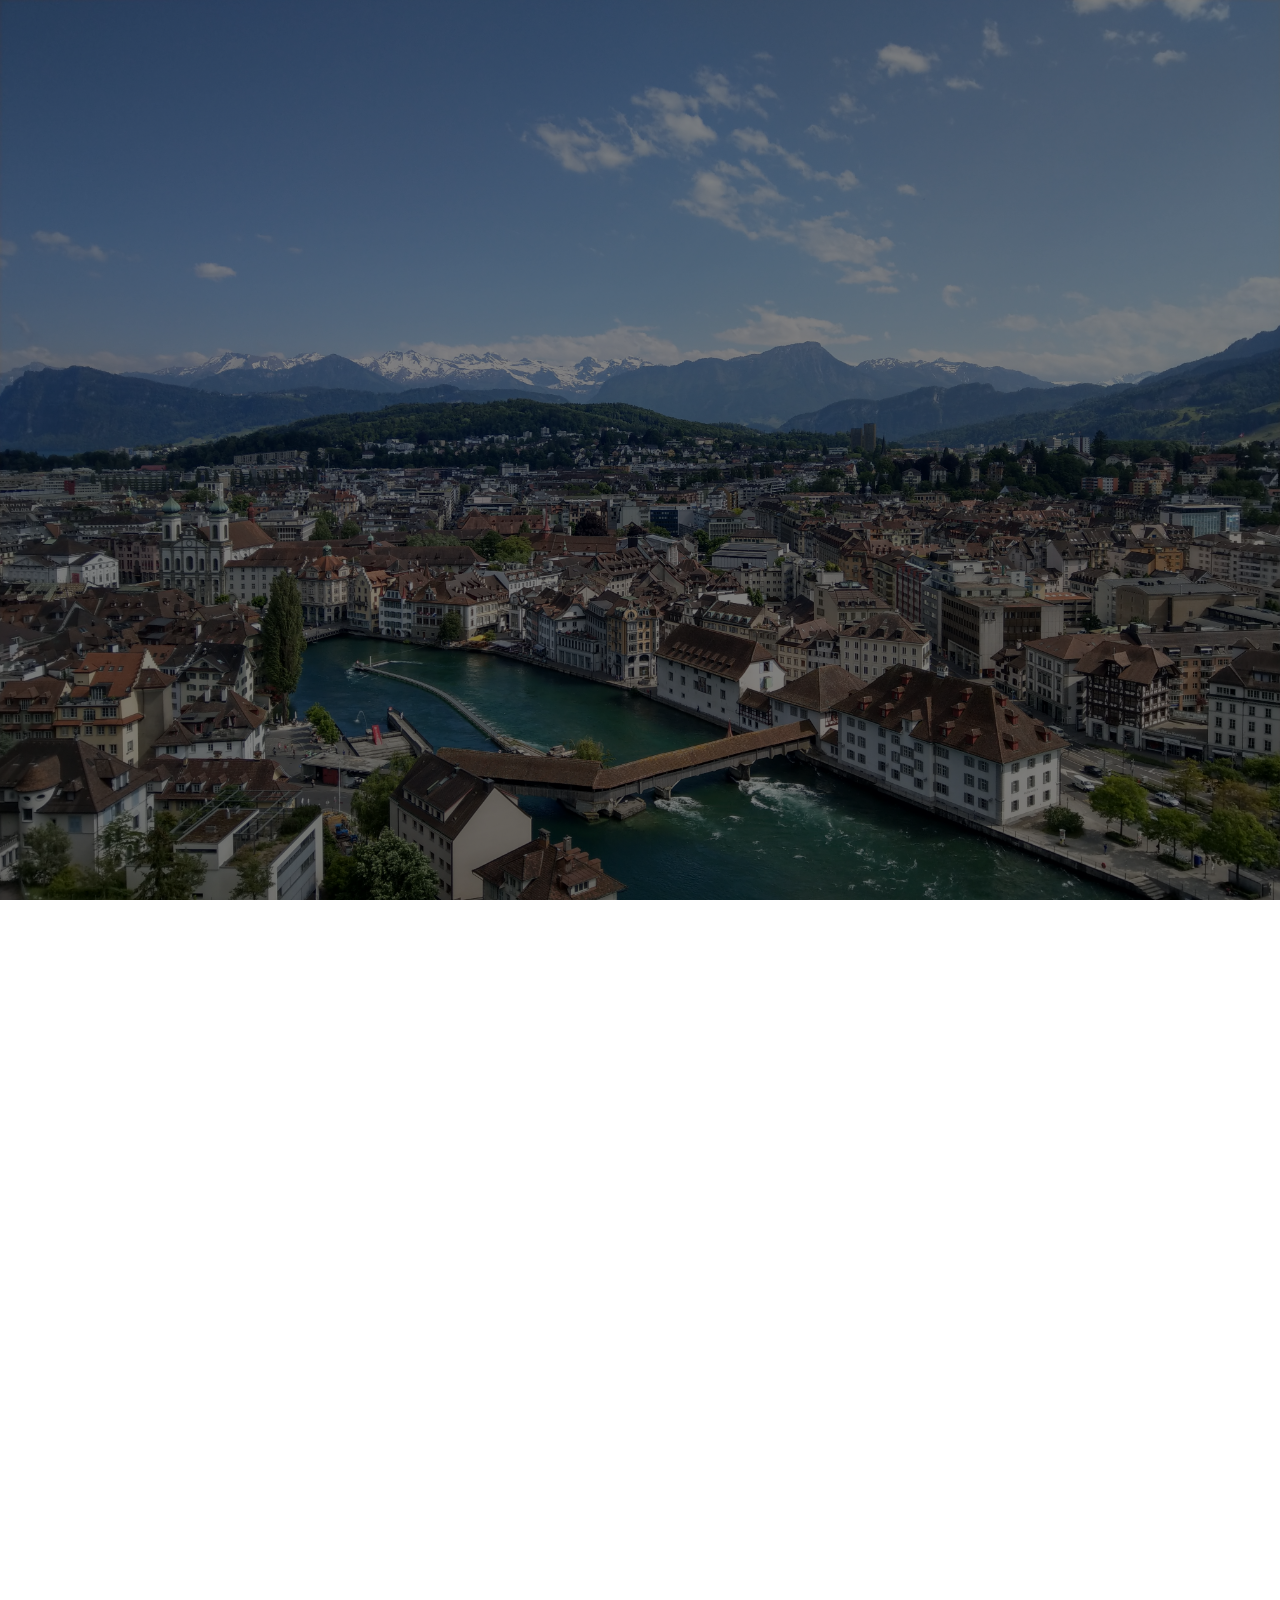
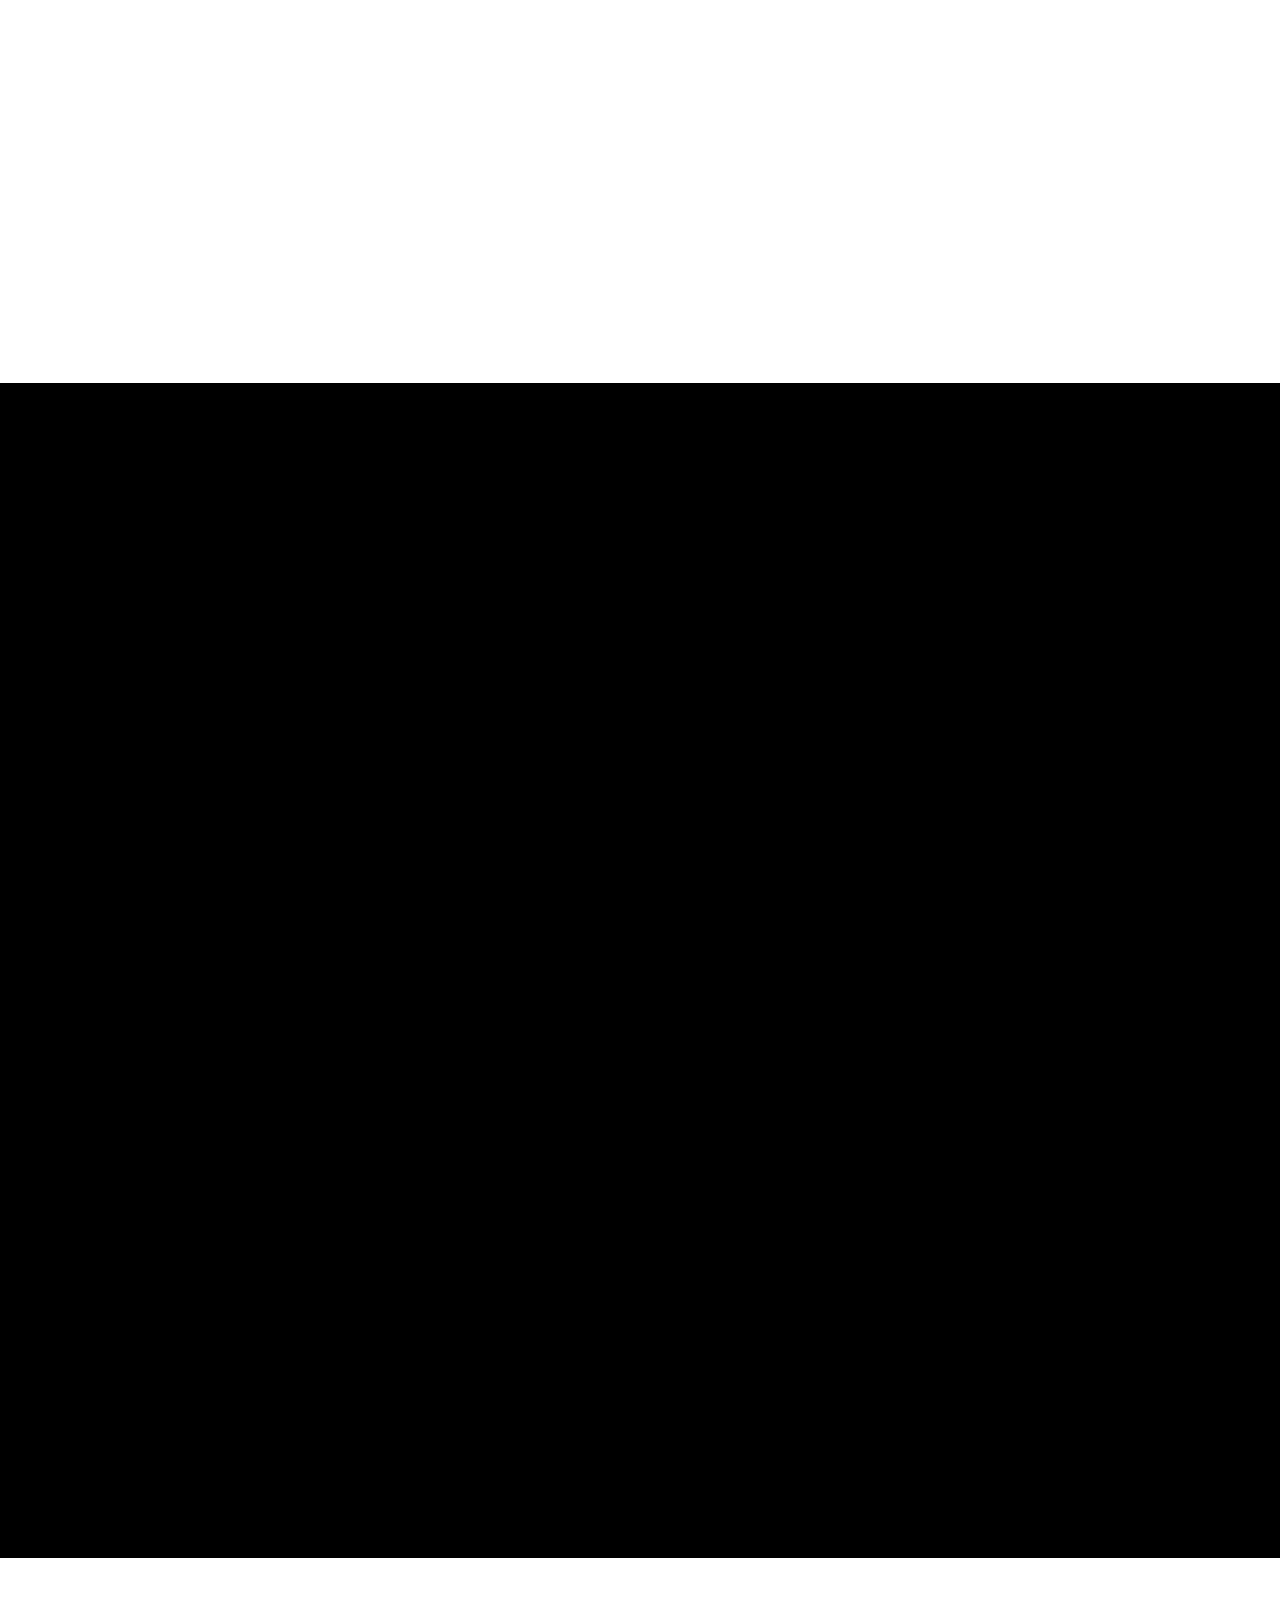
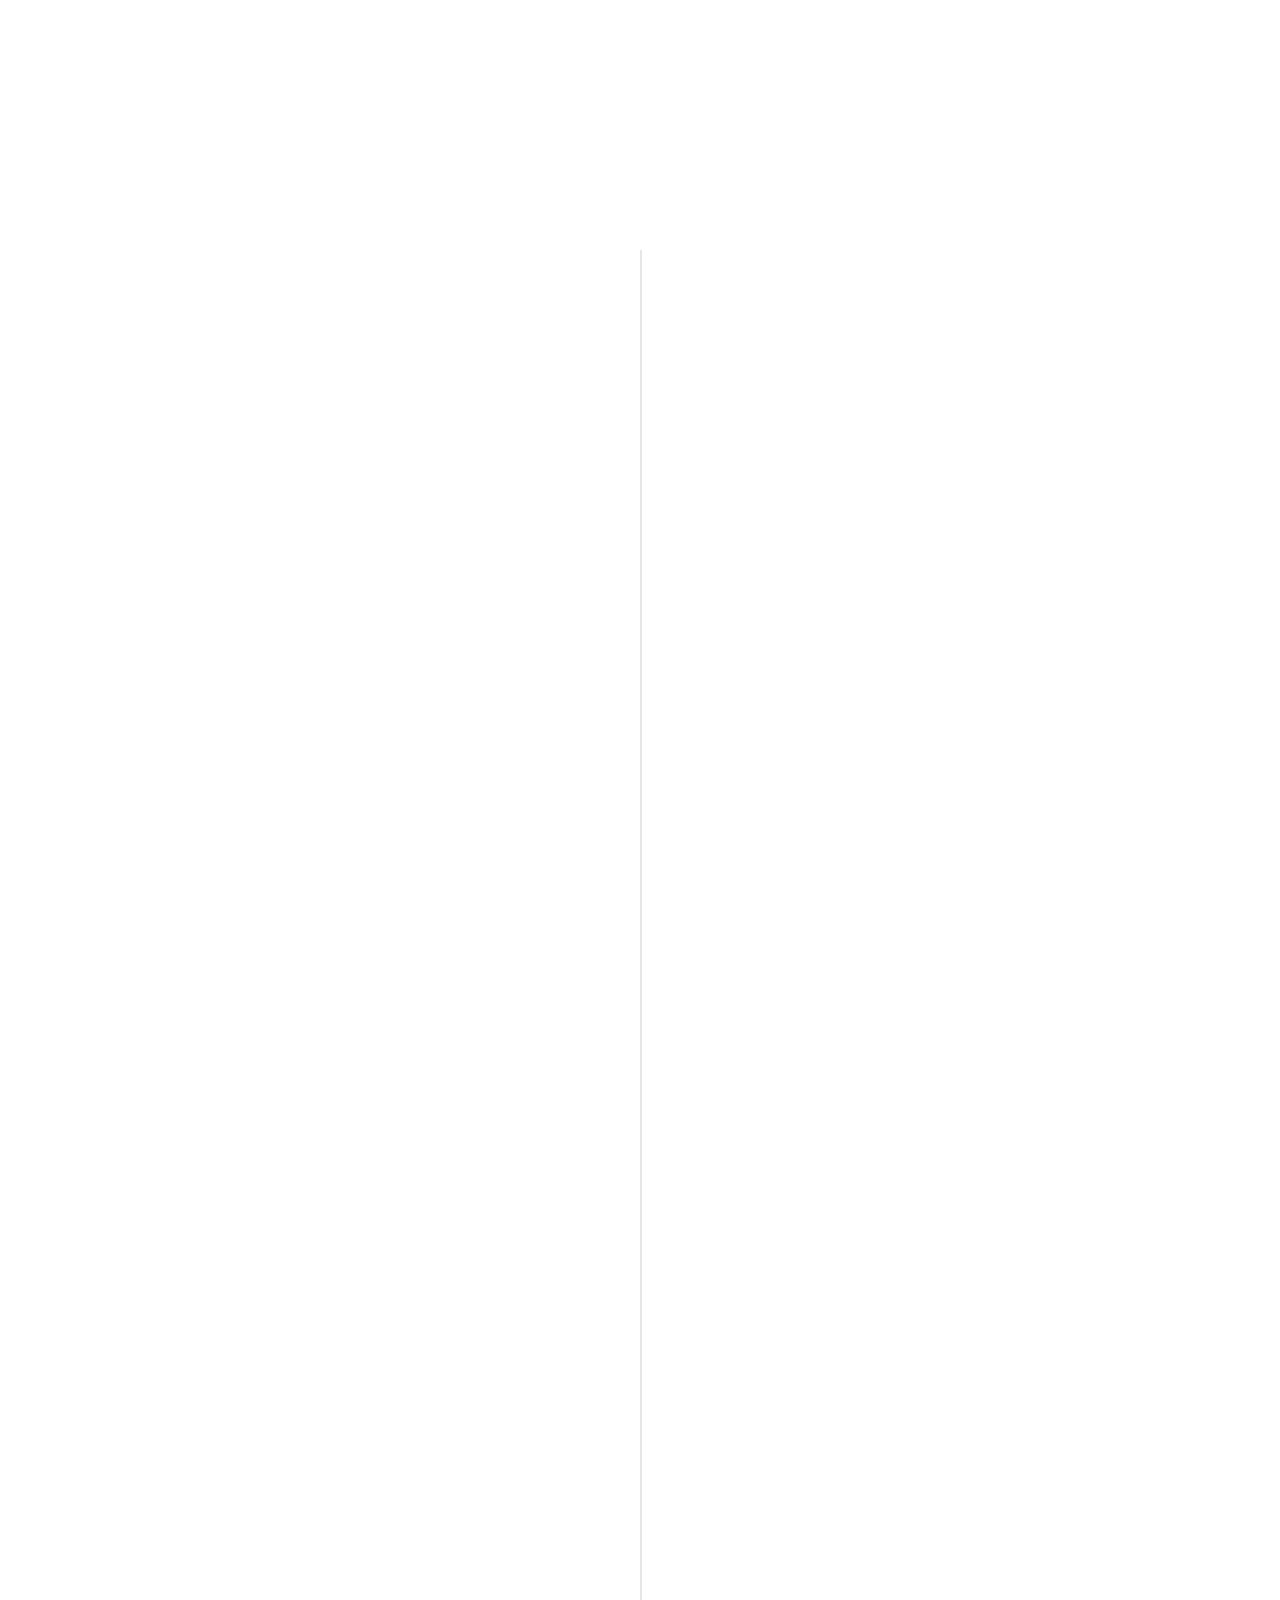
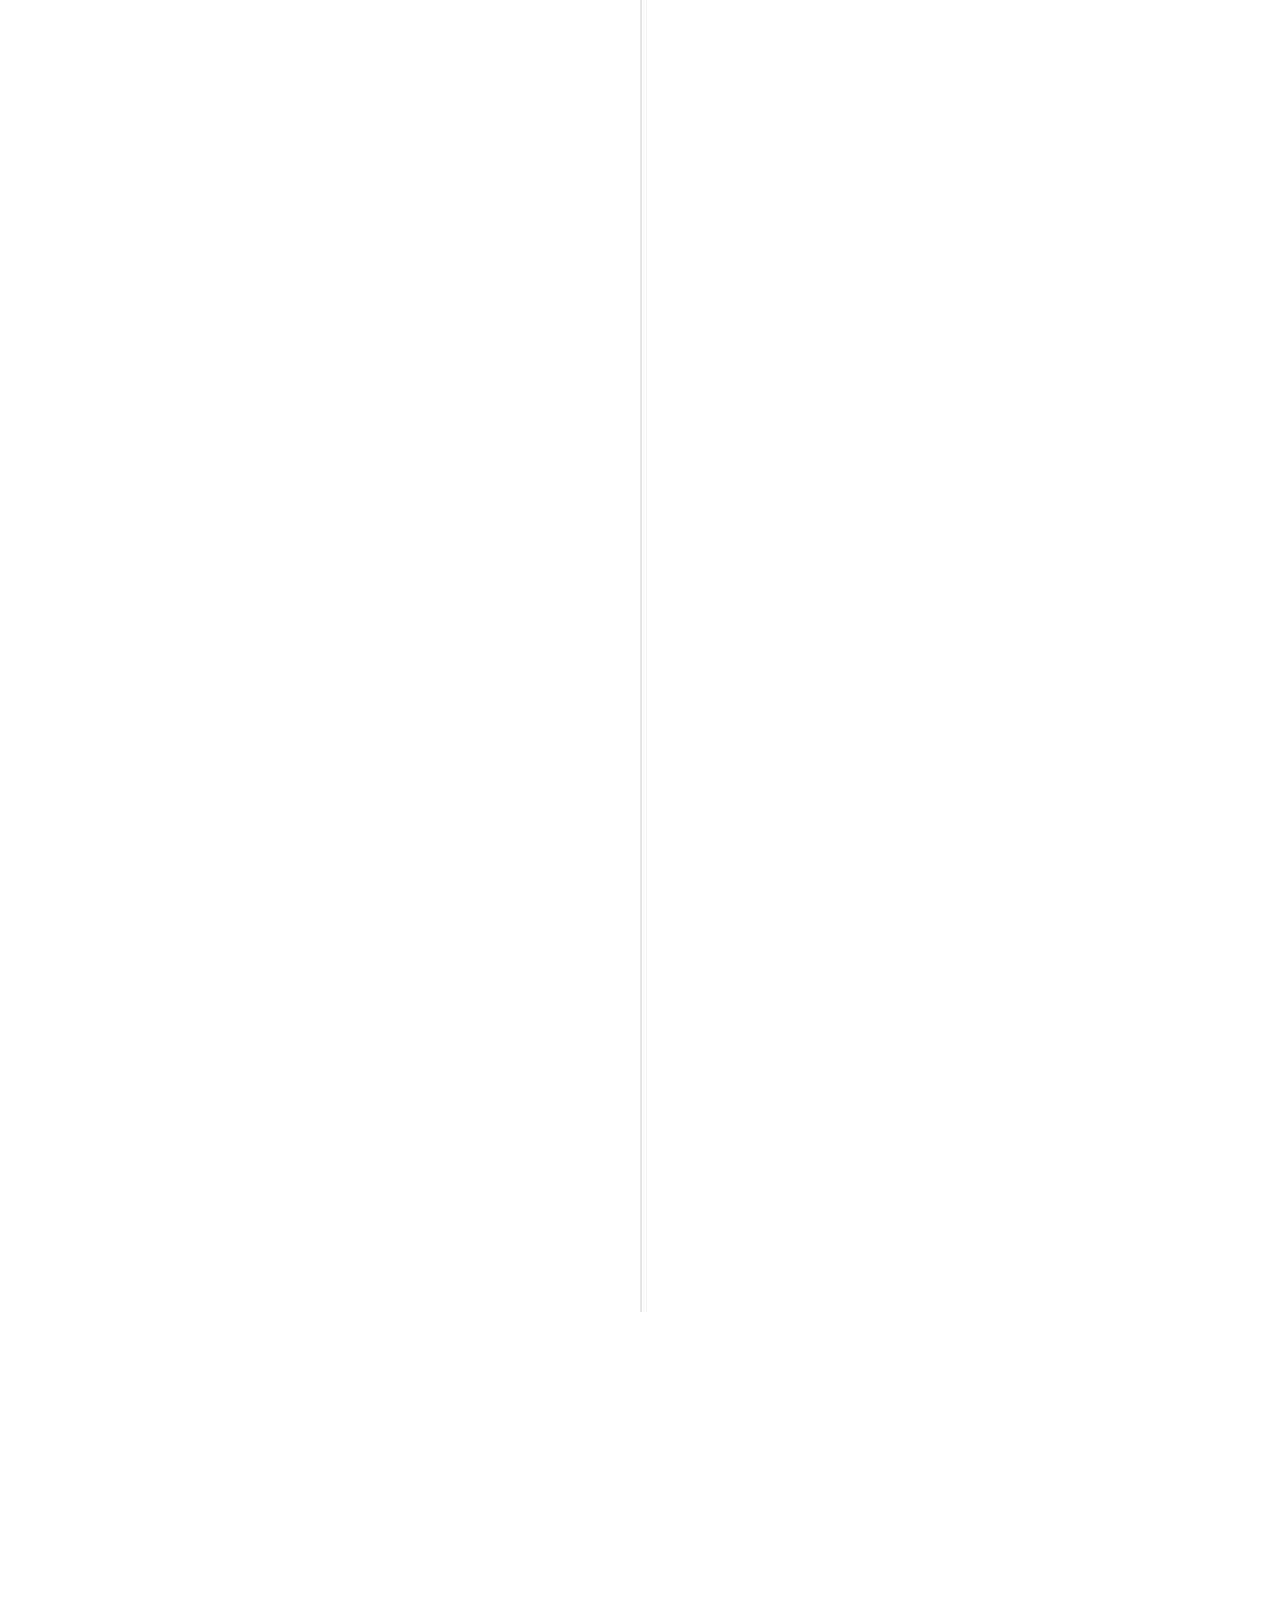
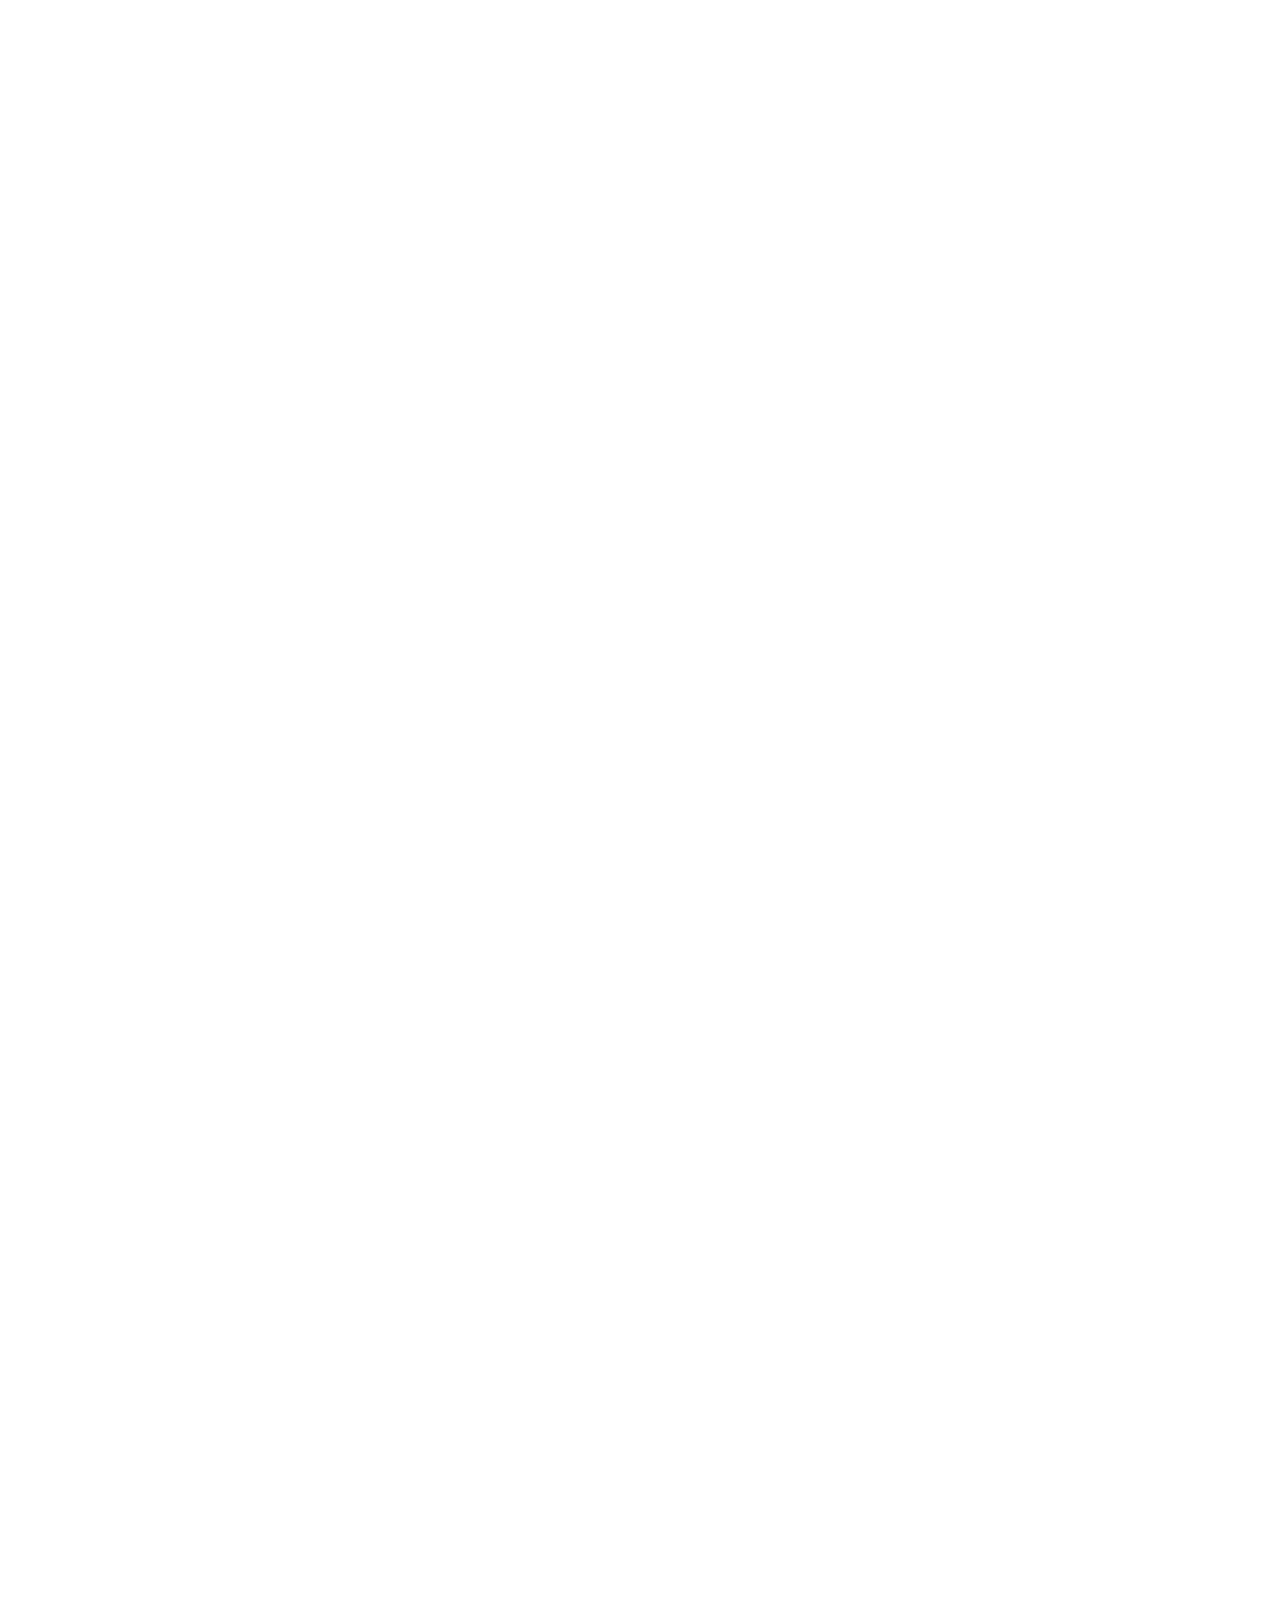
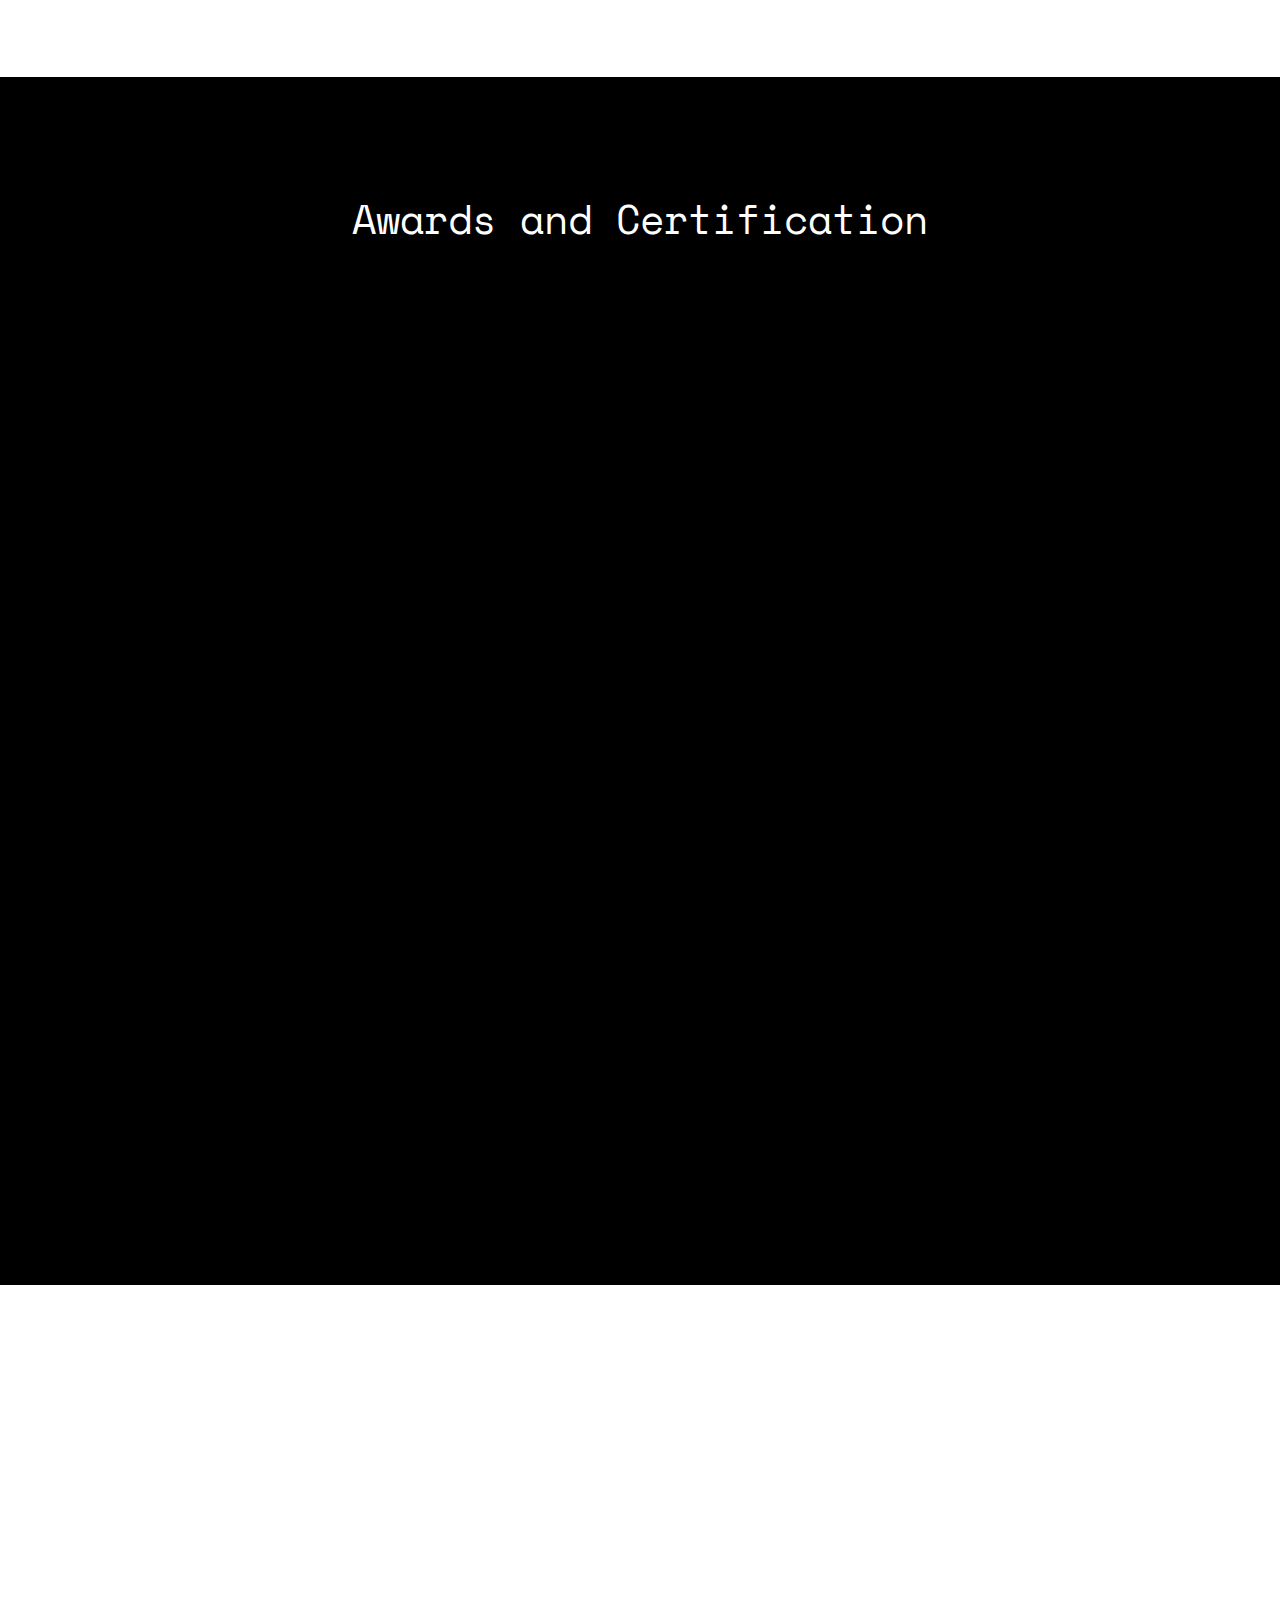
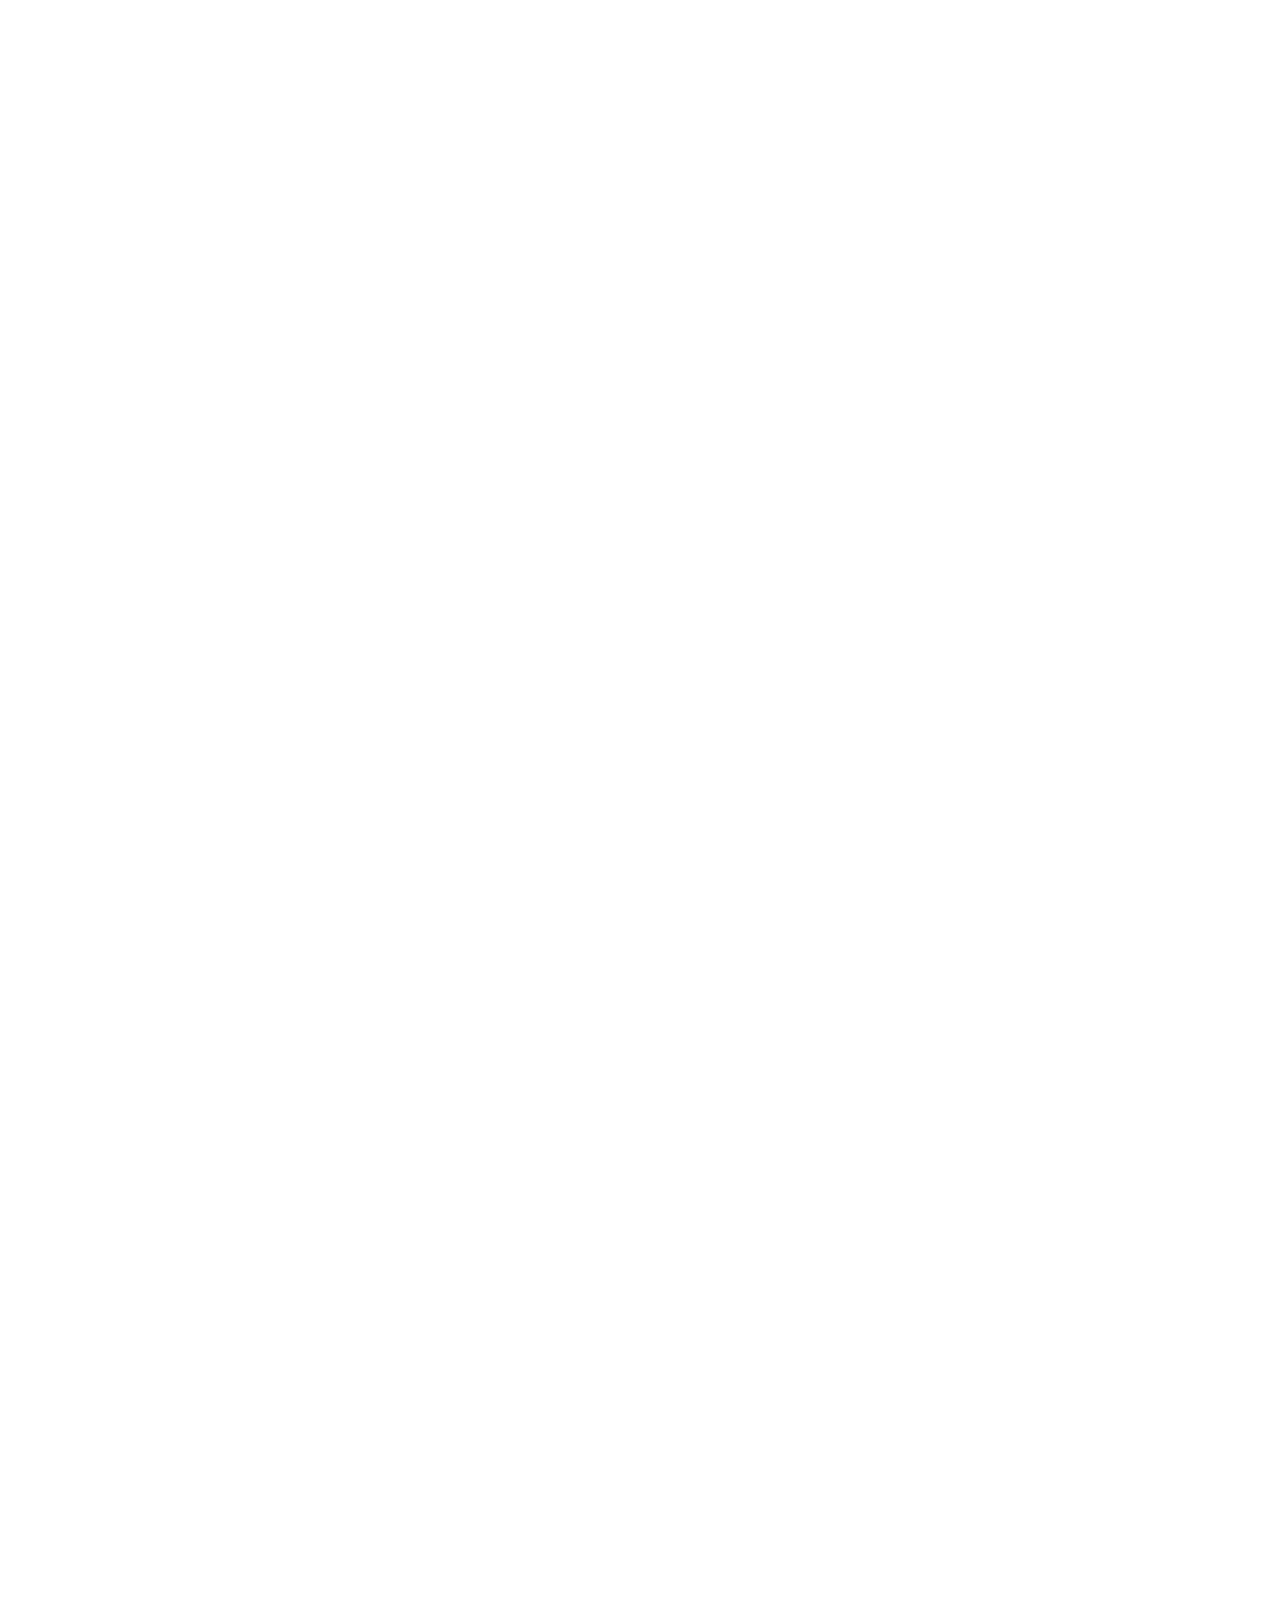
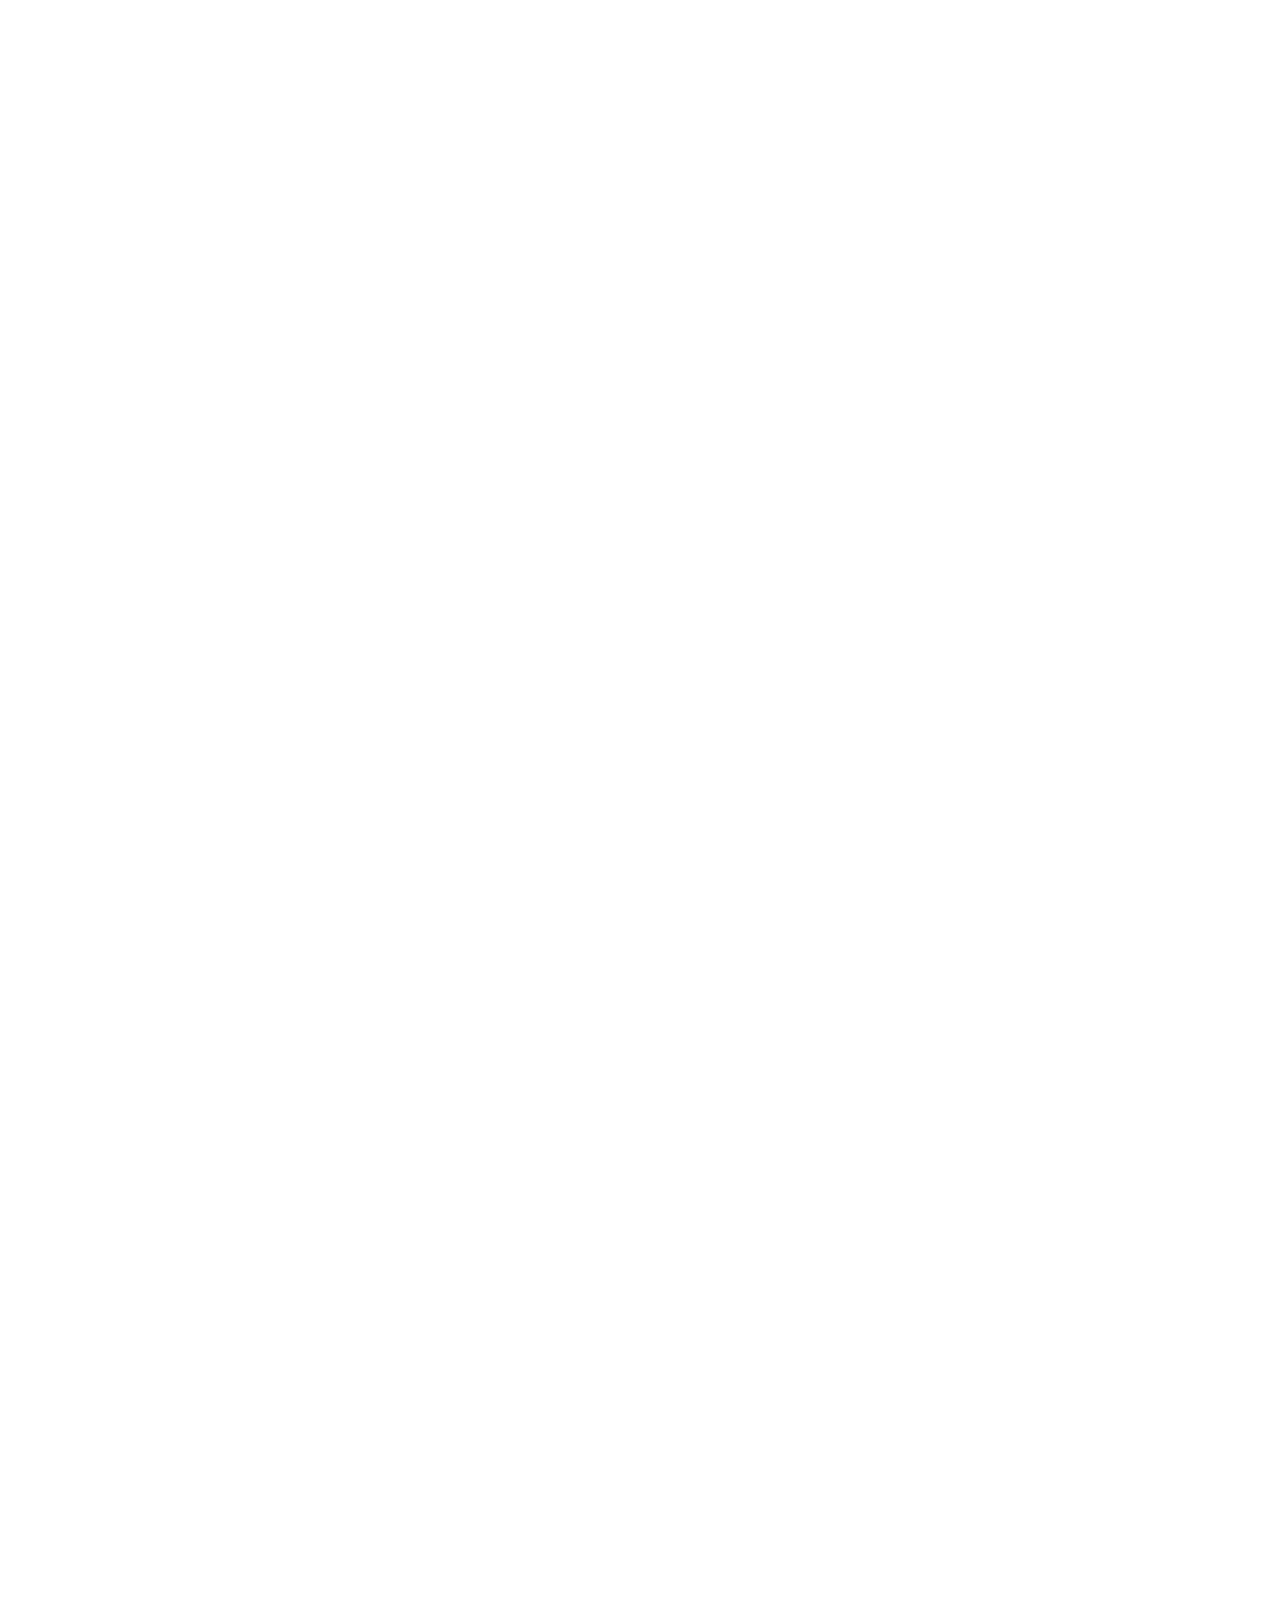
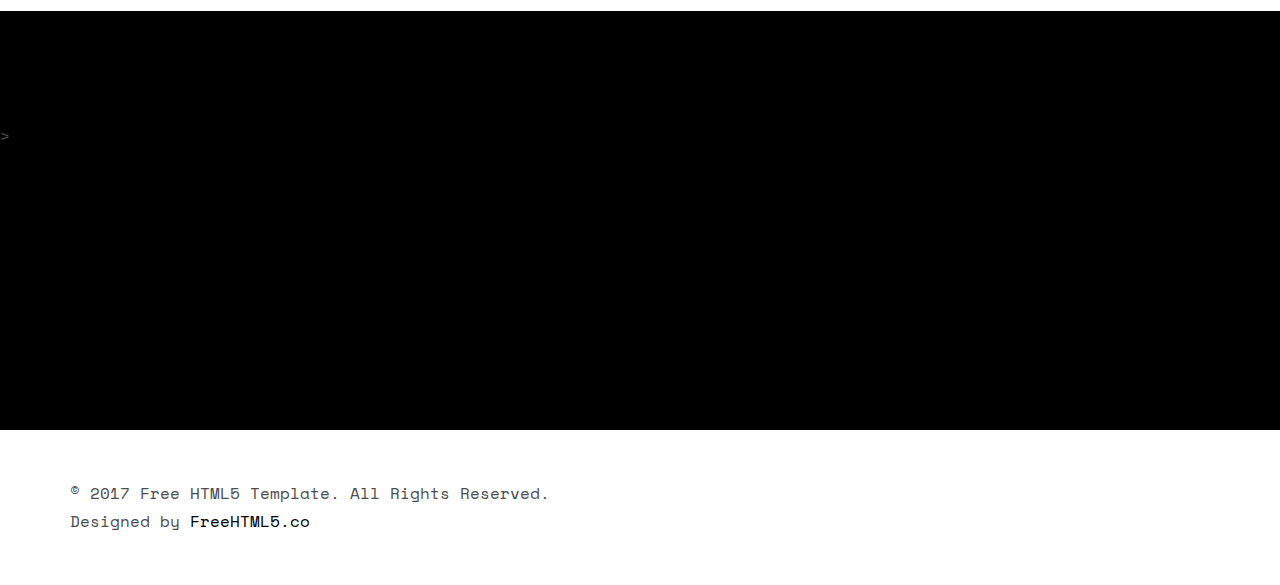
<file: Index_EN.html>
<!DOCTYPE HTML>
<html>
<head>
	<meta charset="utf-8">
	<meta http-equiv="X-UA-Compatible" content="IE=edge">
	<title>Chih-Kai Huang Resume</title>

	<meta name="author" content="freehtml5.co" />
	<meta property="og:title" content=""/>
	<meta property="og:image" content=""/>
	<meta property="og:url" content=""/>
	<meta property="og:site_name" content=""/>
	<meta property="og:description" content=""/>
	<meta name="twitter:title" content="" />
	<meta name="twitter:image" content="" />
	<meta name="twitter:url" content="" />
	<meta name="twitter:card" content="" />
	
	<link href="https://fonts.googleapis.com/css?family=Space+Mono" rel="stylesheet">
	<link href="https://fonts.googleapis.com/css?family=Kaushan+Script" rel="stylesheet">
	
	<link rel="stylesheet" href="css/animate.css">

	<link rel="stylesheet" href="css/icomoon.css">

	<link rel="stylesheet" href="css/bootstrap.css">


	<link rel="stylesheet" href="css/style.css">


	<script src="js/modernizr-2.6.2.min.js"></script>


</head>
	<body>
		<div class="fh5co-loader"></div>
			<div id="page">	
				<header id="fh5co-header" class="fh5co-cover js-fullheight " role="banner" style="background-image:url(images/bg-1.jpg);" data-stellar-background-ratio="0.5">
					<div class="overlay"></div>
						<div class="container">
							<div class="row">
								<div class="col-md-8 col-md-offset-2 text-center">
									<div class="display-t js-fullheight">
										<div class="display-tc js-fullheight animate-box" data-animate-effect="fadeIn">
											<div class="profile-thumb" style="background: url(images/user-3.jpg);"></div>
												<h1><span>Chih-Kai Huang</span></h1>
												<h2><span>Zachary Huang</span></h2>
												<h2><span>New Taipei City, Taiwan</span></h2>
												<p>
													<ul class="fh5co-social-icons">
													<li><a target="_blank" href="https://www.instagram.com/hken6982006/"><i class="icon-instagram"></i></a></li>
													<li><a target="_blank" href="https://www.facebook.com/profile.php?id=100002421940088"><i class="icon-facebook2"></i></a></li>
													<li><a target="_blank" href="https://www.youtube.com/channel/UC1IN7DIdsyP_wdHpmg8BqAg?view_as=subscriber"><i class="icon-youtube"></i></a></li>
													<li><a href="Index.html"><i class="icon-gears"></i></a></li>
													</ul>
												</p>
										</div>
									</div>
								</div>
							</div>
						</div>
				</header>

		<div id="fh5co-about" class="animate-box">
			<div class="container">
				<div class="row animate-box">
					<div class="text-center fh5co-heading">
						<h2>About Me</h2>
					</div>
				</div>
				<div class="row animate-box">
					<div class="col-md-4">
						<ul class="info">
							<li><span class="first-block">Name:</span><span class="second-block">Chih-Kai Huang(Zachary)</span></li>
							<li><span class="first-block">Phone:</span><span class="second-blockE">+886983298033</span></li>
							<li><span class="first-block">E-mail:</span><span class="second-blockE">chihkaihuang1@gmail.com</span></li>
						</ul>
					</div>
					<div class="col-md-8">
						<ul class="info animate-box">
							<h2>Hello!</h2>
								<li>
									<span class="second-blockB">
										Chih-Kai Huang worked as a Solution Architect and Technical Account Manager in inwinSTACK Technology, which aimed to design cloud solutions and solved customer cloud-related issues. So far, he had been joining some cloud projects such as the National Center for High-performance Computing (NCHC), Customs Administration in the Ministry of Finance, EDa Hospital, Academia Sinica, and other cloud cases in Taiwan. Before this company, he was a master's student of the Cloud Computing and Networking Lab in the Department of Computer Science and Information Engineering at the National Taiwan University of Science and Technology. He graduated in 2019 and the advisor is Prof. Shan Hsiang Shen. The master thesis is Enabling NFV-based Service Cache in Edge Clouds. Recently, he focuses on OpenStack, Kubernetes, and virtualization technology. He is also seeking a fully-funded Ph.D. position in Cloud/Edge Computing, Federated-Learning, distributed systems, Internet of Things,and other related topics.
									</span>
								</li>
						</ul>
					</div>
				</div>
			</div>
		</div>
		
		<div id="fh5co-about" class="fh5co-bg-dark">
			<div class="container">
				<div class="row animate-box">
					<div class="text-center fh5co-heading">
						<h2>Publications and Services</h2>
					</div>
										<ul class="info">
						<li>
							<span class="paperT animate-box">
								<strong>Journals</strong>
								<br>
							</span>
						</li>
					</ul>
					<div class="col-md-16">
						<ul class="info animate-box">
							<li>
								<span>
									<a class="paper" target="_blank" href="https://drive.google.com/file/d/1po7R2xWZu2Xew8QC6h-J8cIa-ndHieKR/view?usp=sharing">
										<strong>Enabling Service Cache in Edge Clouds</strong>
									</a>
								</span>
							</li>
							<li><span class="paperA"><u><strong>Chih-Kai Huang</strong></u>, Shan-Hsiang Shen</span></li>
							<li><span class="paperA">ACM Transactions on Internet of Things (Accept and Awaiting Assignment to Batch)</span></li>
							<li>
						</ul>
					</div>
					<ul class="info">
						<li>
							<span class="paperT animate-box">
								<strong>Confernce Papers</strong>
									</span>
						</li>
					</ul>
					<div class="col-md-16">
						<ul class="info animate-box">
							<li>
								<span>
									<a class="paper" target="_blank" href="https://drive.google.com/file/d/1hAL6wgeTwlLOTS5D8BaR_DAmQwFzX3yc/view?usp=sharing">
										S-Cache: Toward an Low Latency Service Caching for Edge Clouds
									</a>
								</span>
							</li>
							<li><span class="paperA"><u><strong>Chih-Kai Huang</strong></u>, Shan-Hsiang Shen, Chin-Ya Huang, Tai-Lin Chin, Chung-An Shen</span></li>
							<li><span class="paperA">ACM PERSIST-IoT 2019, Catania, Italy</span></li>
							<li>
								<span class="paper">
									設計智慧型基地台系統以提供行動端的適地性服務 (The smart Wi-Fi base station system is designed to provide indoor
																					positioning and tracking services for mobile terminal)
						
								</span>
							</li>
							<li><span class="paperA">Sheng-Cheng Yeh、Yih-Shyh Chiou、Hou-Sheng Lin、Yong-Jian Liu、<u><strong>Chih-Kai Huang</strong></u>、Sheng-Wen Wang</span></li>
							<li><span class="paperA">ITAOI 2017, Kinmen, Taiwan (Local Confernce)</span></li>
						</ul>
					</div>
								<ul class="info">
						<li>
							<span class="paperT animate-box">
								<strong>Services</strong>
								<br>
							</span>
						</li>
					</ul>
					<div class="col-md-16">
						<ul class="info animate-box">
							<li>
								<span>
									<a class="paper" target="_blank" href="https://publons.com/researcher/3686910/chih-kai-huang/">
										IEEE Transactions on Network and Service Management
									</a>
								</span>
							</li>
							<li><span class="paperA">Review</span></li>
							<li><span class="paperA">Count: 2</span></li>
							<li>
						</ul>
					</div>
				</div>
			</div>
		</div>	
		
		<div id="fh5co-resume">
			<div class="container">
				<div class="row animate-box">
					<div class="col-md-8 col-md-offset-2 text-center fh5co-heading">
						<h2>My Experience</h2>
					</div>
				</div>
			<div class="row">
				<div class="col-md-12 col-md-offset-0">
					<ul class="timeline">
						<li class="timeline-heading text-center animate-box">
							<div>
								<h3>Work Experience</h3>
							</div>
						</li>
						<li class="timeline-inverted animate-box">
							<div class="timeline-badge"><i class="icon-suitcase"></i></div>
								<div class="timeline-panel">
									<div class="timeline-heading">
										<h3 class="timeline-title">Solution Architect</h3>
										<span class="company">inwinSTACK</span> 
										<span class="company_time">2020/05 - 2021/03</span> 
									</div>
									<div class="timeline-bodyC">
										<br>-Assist business with company service briefing
										<br>-Assist customers and engineers in problem analysis and collaborative judgment
										<br>-According to customer needs, estimate the required hardware quantity and architecture recommendations
										<br>-Write the required documents and proposals
										<br>-Perform education and training
									</div>
								</div>
						</li>
						<li class="animate-box timeline-unverted">
							<div class="timeline-badge"><i class="icon-suitcase"></i></div>
								<div class="timeline-panel">
									<div class="timeline-heading">
										<h3 class="timeline-title">Intern</h3>
										<span class="company">HTC Corporation</span> 
										<span class="company_time">2016/07 - 2017/06</span> 
									</div>
									<div class="timeline-bodyC">
										<br>-Android Log 
										<br>-Android for Work
										<br>-User Interface Testing
										<br>-Android framework and application test
									</div>
								</div>
						</li>
							
							<li class="timeline-inverted animate-box">
								<div class="timeline-badge"><i class="icon-suitcase"></i></div>
									<div class="timeline-panel">
										<div class="timeline-heading">
											<h3 class="timeline-title">Part-time worker</h3>
											<span class="company">ChihKung E-Learing Kindom in TEKOM Technology Co.,LTD</span> 
											<span class="company_time">2014/09 - 2015/01</span>
										</div>
										<div class="timeline-bodyC">
											<br>-Assist enrollment 
											<br>-Service for all aspects of the students
											<br>-Handling of administrative matters
											<br>-Advertising
											<br>-Repair computers
										</div>
									</div>
							</li>
							
							<li class="animate-box timeline-unverted">
								<div class="timeline-badge"><i class="icon-suitcase"></i></div>
									<div class="timeline-panel">
										<div class="timeline-heading">
											<h3 class="timeline-title">Business assistant</h3>
											<span class="company">Fubon Life Insurance</span> 
											<span class="company_time">2014/07 - 2014/08</span>
										</div>
										<div class="timeline-bodyC">
											<br>-Customer service 
											<br>-Insurance clauses summary and policy changes
											<br>-Sale insurance
										</div>
									</div>
							</li>
							
							<li class="timeline-inverted animate-box">
								<div class="timeline-badge"><i class="icon-suitcase"></i></div>
									<div class="timeline-panel">
										<div class="timeline-heading">
											<h3 class="timeline-title">Engineer Assistant</h3>
											<span class="company">ENDEX Automation Technology Co., LTD.</span> 
											<span class="company_time">2013/07 - 2013/08</span>
										</div>
										<div class="timeline-bodyC">
											<br>-Assist engineers in collecting documents 
											<br>-Assist engineers to deal with relevant administrative operations.
											<br>-Assist in the production of engineering samples and management.
											<br>-Assist engineers to test samples and repair them.
										</div>
									</div>
							</li>
							
							<br>
							<br>
							
							<li class="timeline-heading text-center animate-box">
								<div><h3>Education</h3></div>
							</li>
							
							<li class="timeline-unverted animate-box">
								<div class="timeline-badge"><i class="icon-graduation-cap"></i></div>
									<div class="timeline-panel">
										<div class="timeline-heading">
											<h3 class="timeline-title">Master(Exchange)</h3>
											<span class="company">RWTH Aachen University-Faculty of Electrical Engineering and Information Technology</span> 
											<span class="company_time">2019/03 - 2019/08</span>
										</div>
									</div>
							</li>
							
							<li class="animate-box timeline-inverted">
								<div class="timeline-badge"><i class="icon-graduation-cap"></i></div>
									<div class="timeline-panel">
										<div class="timeline-heading">
											<h3 class="timeline-title">Master(Graduated)</h3>
											<span class="company">National Taiwan University of Science and Technology-Department of Computer Science and Information Engineering</span> 
											<span class="company_time">2017/09 - 2019/01</span>
										</div>
									</div>
							</li>
							
							<li class="timeline-unverted animate-box">
								<div class="timeline-badge"><i class="icon-graduation-cap"></i></div>
									<div class="timeline-panel">
										<div class="timeline-heading">
											<h3 class="timeline-title">Bachelor(Graduated)</h3>
											<span class="company">Ming Chuan University-Department of Computer and Communication Engineering</span> 
											<span class="company_time">2013/09 - 2017/06</span>
										</div>
									</div>
							</li>
							
							<li class="animate-box timeline-inverted">
								<div class="timeline-badge"><i class="icon-graduation-cap"></i></div>
									<div class="timeline-panel">
										<div class="timeline-heading">
											<h3 class="timeline-title">High school(Graduated)</h3>
											<span class="company">National Hsin-Chuang Senior High School</span> 
											<span class="company_time">2011/09 - 2013/06</span>
										</div>
									</div>
								
							</li>
					</ul>
				</div>
			</div>
			</div>
		</div>
	
		<div id="fh5co-features" class="animate-box">
			<div class="container">
				<div class="services-padding">
					<div class="row">
						<div class="col-md-8 col-md-offset-2 text-center fh5co-heading">
							<h2>Special Experience</h2>
						</div>
					</div>
					<div class="col-md-4 text-center">
							<div class="feature-left">
								<span class="icon">
									<i class="icon-genius"></i>
								</span>
								<div class="feature-copy">
										<h3>Maintenance - National Center for High-performance Computing, Academia Sinica, Yulon Motor, and Carplus Coporation</h3>
									
								</div>
							</div>
					</div>
						<div class="col-md-4 text-center">
							<div class="feature-left">
								<span class="icon">
									<i class="icon-chat"></i>
								</span>
								<div class="feature-copy">
									
										<h3>Design architect - Customs Administration in the Ministry of Finance(production), E-Da Hospital(PoC)</h3>
									
								</div>
							</div>
						</div>
					
						<div class="col-md-4 text-center">
							<div class="feature-left">
								<span class="icon">
									<i class="icon-paintbrush"></i>
								</span>
								<div class="feature-copy">
									<a target="_blank" href="https://dl.acm.org/citation.cfm?doid=3331052.3332478">
										<h3>Master's thesis was accepted by ACM MobiHoc Workshop on Pervasive Systems in the IoT Era and ACM ACM Transactions on Internet of Things</h3>
									</a>
								</div>
							</div>
						</div>

						<div class="col-md-4 text-center">
							<div class="feature-left">
								<span class="icon">
									<i class="icon-briefcase"></i>
								</span>
								<div class="feature-copy">
									<h3>Bachelor's thesis was accepted by ITAOI 2017</h3>
								</div>
							</div>
						</div>

						<div class="col-md-4 text-center">
							<div class="feature-left">
								<span class="icon">
									<i class="icon-search"></i>
								</span>
								<div class="feature-copy">
									<h3>Bachelor's thesis passed the Ministry of Science and Technology - College student research program in Taiwan </h3>
								</div>
							</div>
						</div>
					</div>
					
						<div class="col-md-4 text-center">
							<div class="feature-left">
								<span class="icon">
									<i class="icon-bargraph"></i>
								</span>
								<div class="feature-copy">
									<a target="_blank" href="images/score-b.jpg">
										<h3>Graduated with the first place honor from the Department of Computer and Communication Engineering</h3>
									</a>
								</div>
							</div>
						</div>

				</div>
			</div>
		</div>

		<div id="fh5co-skills" class="animate-box">
			<div class="container">
				<div class="row">
					<div class="col-md-8 col-md-offset-2 text-center fh5co-heading">
						<h2>Skills</h2>
					</div>
				</div>
				
				<div class="row row-pb-md">
					<div class="col-md-3 col-sm-6 col-xs-12 text-center">
						<div class="chart" data-percent="90"><span><strong>OpenStack</strong>90%</span></div>
					</div>
					
					<div class="col-md-3 col-sm-6 col-xs-12 text-center">
						<div class="chart" data-percent="85"><span><strong>Network</strong>80%</span></div>
					</div>
					
					<div class="col-md-3 col-sm-6 col-xs-12 text-center">
						<div class="chart" data-percent="80"><span><strong>Python</strong>70%</span></div>
					</div>

					<div class="col-md-3 col-sm-6 col-xs-12 text-center">
						<div class="chart" data-percent="80"><span><strong>C</strong>70%</span></div>
					</div>
					
					<div class="col-md-3 col-sm-6 col-xs-12 text-center">
						<div class="chart" data-percent="70"><span><strong>SDN/NFV</strong>70%</span></div>
					</div>
					
					<div class="col-md-3 col-sm-6 col-xs-12 text-center">
						<div class="chart" data-percent="60"><span><strong>K8S</strong>60%</span></div>
					</div>
					
					<div class="col-md-3 col-sm-6 col-xs-12 text-center">
						<div class="chart" data-percent="60"><span><strong>HTML</strong>50%</span></div>
					</div>
					
					<div class="col-md-3 col-sm-6 col-xs-12 text-center">
						<div class="chart" data-percent="50"><span><strong>Android</strong>50%</span></div>
					</div>
				</div>
			</div>
		</div>
	
		<div id="fh5co-work" class="fh5co-bg-dark">
			<div class="container">
				<div class="row">
					<div class="col-md-8 col-md-offset-2 text-center fh5co-heading">
						<h2>Awards and Certification</h2>
					</div>
				</div>
				
			<div class="row">
				<div class="col-md-3 text-center col-padding animate-box">
					<a target="_blank" href="images/portfolio-5.jpg" class="work" style="background-image: url(images/portfolio-5.jpg);">
						<div class="desc">
							<h2>Graduated with the first place honor from the Department of Computer and Communication Engineering.</h2>
							<span>2017</span>
						</div>
					</a>
				</div>
				
				<div class="col-md-3 text-center col-padding animate-box">
					<a target="_blank" href="images/portfolio-1.jpg" class="work" style="background-image: url(images/portfolio-1.jpg);">
						<div class="desc">
							<h2>Awarded Academic Excellence Award</h2>
							<span>2017</span>
						</div>
					</a>
				</div>
				
				<div class="col-md-3 text-center col-padding animate-box">
					<a target="_blank" href="images/portfolio-8.jpg" class="work" style="background-image: url(images/portfolio-8-2.jpg);">
						<div class="desc">
							<h2>HTC Corporation Internship Certification</h2>
							<span>2017</span>
						</div>
					</a>
				</div>
				
				<div class="col-md-3 text-center col-padding animate-box">
					<a target="_blank" href="images/portfolio-2.jpg" class="work" style="background-image: url(images/portfolio-2.jpg);">
						<div class="desc">
							<h2>Participated in the 105th Annual Information Institute Joint Research Exhibition</h2>
							<span>2016</span>
						</div>
					</a>
				</div>
				
				<div class="col-md-3 text-center col-padding animate-box">
					<a target="_blank" href="images/portfolio-6-2.jpg" class="work" style="background-image: url(images/portfolio-6.jpg);">
						<div class="desc">
							<h2>Won Temple Scholarship</h2>
							<span>2016</span>
						</div>
					</a>
				</div>
				
				<div class="col-md-3 text-center col-padding animate-box">
					<a target="_blank" href="images/portfolio-7.jpg" class="work" style="background-image: url(images/portfolio-7.jpg);">
						<div class="desc">
							<h2>Won Lingkou District Farmers Association Scholarship</h2>
							<span>2016</span>
						</div>
					</a>
				</div>
				
				<div class="col-md-3 text-center col-padding animate-box">
					<a target="_blank" href="images/portfolio-3.jpg" class="work" style="background-image: url(images/portfolio-3.jpg);">
						<div class="desc">
							<h2>e-Enterprise Data Analyst</h2>
							<span>2016</span>
						</div>
					</a>
				</div>
				
				<div class="col-md-3 text-center col-padding animate-box">
					<a target="_blank" href="images/portfolio-4-2.jpg" class="work" style="background-image: url(images/portfolio-4.jpg);">
						<div class="desc">
							<h2>Adobe Flash CS5</h2>
								<span>2014</span>
						</div>
					</a>
				</div>
			</div>
			</div>
		</div>
	
		<div id="fh5co-blog">
			<div class="container">
				<div class="row animate-box">
					<div class="col-md-8 col-md-offset-2 text-center fh5co-heading">
						<h2>Works</h2>
					</div>
				</div>
				
				<div class="row">
					<div class="col-md-6">
						<div class="fh5co-blog animate-box">
							<a target="_blank"  href="https://www.youtube.com/watch?v=Lg3HDXKHUaU" class="blog-bg" style="background-image: url(images/blog-1.jpg);"></a>
								<div class="blog-text">
									<span class="posted_on">2016</span>
									<h3>Hit the heart</h3>
									<p>
									Course: Interactive Entertainment Design<br>
									Lecturer: Prof. Jeng-Sheng Yeh<br>
									Tools: Unity、Kinect、FAAST<br>
									Introduction:<br>
									Zombie-style escape and shooting game. Using Unity, Kinect and FAAST to control the game. Zombie will stop you to find the exit. Can you live alive?
								</div> 
						</div>
					</div>
					
					<div class="col-md-6">
						<div class="fh5co-blog animate-box">
							<a target="_blank" href="https://www.youtube.com/watch?v=kcvYZ4mgZig&feature=youtu.be" class="blog-bg" style="background-image: url(images/blog-2.jpg);">
							</a>
								<div class="blog-text">
									<span class="posted_on">2016</span>
									<h3>VPad</h3>
									<p>
									Course: Video analytics and interactive technology<br>
									Lecturer: Prof. Chaur-Heh Hsieh<br>
									Tools: C#、Opencv<br>
									Introduction:<br>			
									VPad is a virtual mouse and it consists of a video camera and a paper with a detection range of four points. Based on the finger and the shadow of the finger to identify the processing where is the finger and detect it is click or not.
								</div> 
						</div>
					</div>
				</div>
				
				<div class="row">
					<div class="col-md-6">
						<div class="fh5co-blog animate-box">
							<a target="_blank" href="https://www.youtube.com/watch?v=MFy--b0a2ko" class="blog-bg" style="background-image: url(images/blog-6.jpg);"></a>
							<div class="blog-text">
								<span class="posted_on">2016</span>
								<h3>Smart Volume</h3>
								<p>
								Course: Mobile phone interactive programming <br> 
								Lecturer: Prof. Bor-Jiunn Hwang<br>
								Tools: Java、Android Studio<br>
								Introduction: <br>
								This application can automatically identify the current environment and determine whether to turn off the ring. This program provides Wi-Fi and GPS mode.
							</div> 
						</div>
					</div>
					
					<div class="col-md-6">
						<div class="fh5co-blog animate-box">
							<a target="_blank" href="https://www.youtube.com/watch?v=_5e7029lfXI" class="blog-bg" style="background-image: url(images/blog-3.jpg);"></a>
							<div class="blog-text">
								<span class="posted_on">2015</span>
								<h3>King of gun</h3>
								<p>
								Course: Computer graphics<br> 
								Lecturer: Prof. Jeng-Sheng Yeh<br>
								Tools: OpenGL、MAYA<br>
								Introduction: <br>
								I used Maya to draw the gun and use OpenGL to complete other animation designs.
							</div> 
						</div>
					</div>
				</div>
				
				<div class="row">
					<div class="col-md-6">
						<div class="fh5co-blog animate-box">
							<a target="_blank" href="https://www.youtube.com/watch?v=lWCTKQ1GTWA" class="blog-bg" style="background-image: url(images/blog-4.jpg);"></a>
							<div class="blog-text">
								<span class="posted_on">2014</span>
								<h3>Gamblers</h3>
								<p>
								Course: Flash game program design<br>
								Lecturer: Prof. Hui-Hui Chen<br>
								Tools: Adobe Flash CS6、ActionScript3.0<br>
								Introduction:<br>
								I used Adobe Flash CS6 to make small games. It can play dice and 21 points.
							</div> 
						</div>
					</div>
					
					<div class="col-md-6">
						<div class="fh5co-blog animate-box">
							<a target="_blank" href="https://www.youtube.com/watch?v=zA0mOJyFnug" class="blog-bg" style="background-image: url(images/blog-5.jpg);"></a>
							<div class="blog-text">
								<span class="posted_on">2013</span>
								<h3><a href="#">Chapter Seven</a></h3>
								<p>
								Course: Introduction to Multimedia<br>
								Lecturer: Prof. Hui-Hui Chen<br>
								Tools: Adobe After Effects、Adobe Premiere<br>
								Introduction:<br>
								Professor asked to shoot a MV and our group picked the Chapter Seven, Jay Chou. I was responsible for actors and some movie effects.
							</div> 
						</div>
					</div>
				</div>
			</div>
		</div>
	
		<div id="fh5co-started" class="fh5co-bg-dark">>
			<div class="overlay"></div>
				<div class="container">
					<div class="row animate-box">
						<div class="col-md-8 col-md-offset-2 text-center fh5co-heading">
							<h2>Hire Me!</h2>
							<p>
							<a href="mailto:chihkaihuang1@gmail.com?cc=M10615039@mail.ntust.edu.tw" class="btn btn-default btn-lg">Contact me</a></p>
						</div>
					</div>
				</div>
		</div>

	
		<div id="fh5co-footer" >
			<div class="container">
				<div class="row">
					<div class="col-md-12">
						<p>&copy; 2017 Free HTML5 Template. All Rights Reserved. <br>Designed by <a href="http://freehtml5.co" target="_blank">FreeHTML5.co</a>
					</div>
				</div>
			</div>
		</div>

	<div class="gototop js-top">
		<a href="#" class="js-gotop"><i class="icon-arrow-up22"></i></a>
	</div>
	
	<script src="js/jquery.min.js"></script>

	<script src="js/jquery.easing.1.3.js"></script>

	<script src="js/bootstrap.min.js"></script>

	<script src="js/jquery.waypoints.min.js"></script>

	<script src="js/jquery.stellar.min.js"></script>

	<script src="js/jquery.easypiechart.min.js"></script>
	
	<script src="js/main.js"></script>

	</body>
</html>
</file>
<file: css/icomoon.css>
@font-face {
    font-family: 'icomoon';
    src:    url('fonts/icomoon.eot?1oniuf');
    src:    url('fonts/icomoon.eot?1oniuf#iefix') format('embedded-opentype'),
        url('fonts/icomoon.ttf?1oniuf') format('truetype'),
        url('fonts/icomoon.woff?1oniuf') format('woff'),
        url('fonts/icomoon.svg?1oniuf#icomoon') format('svg');
    font-weight: normal;
    font-style: normal;
}

[class^="icon-"], [class*=" icon-"] {
    /* use !important to prevent issues with browser extensions that change fonts */
    font-family: 'icomoon' !important;
    speak: none;
    font-style: normal;
    font-weight: normal;
    font-variant: normal;
    text-transform: none;
    line-height: 1;

    /* Better Font Rendering =========== */
    -webkit-font-smoothing: antialiased;
    -moz-osx-font-smoothing: grayscale;
}

.icon-mobile:before {
    content: "\e000";
}
.icon-laptop:before {
    content: "\e001";
}
.icon-desktop:before {
    content: "\e002";
}
.icon-tablet:before {
    content: "\e003";
}
.icon-phone:before {
    content: "\e004";
}
.icon-document:before {
    content: "\e005";
}
.icon-documents:before {
    content: "\e006";
}
.icon-search:before {
    content: "\e007";
}
.icon-clipboard:before {
    content: "\e008";
}
.icon-newspaper:before {
    content: "\e009";
}
.icon-notebook:before {
    content: "\e00a";
}
.icon-book-open:before {
    content: "\e00b";
}
.icon-browser:before {
    content: "\e00c";
}
.icon-calendar:before {
    content: "\e00d";
}
.icon-presentation:before {
    content: "\e00e";
}
.icon-picture:before {
    content: "\e00f";
}
.icon-pictures:before {
    content: "\e010";
}
.icon-video:before {
    content: "\e011";
}
.icon-camera:before {
    content: "\e012";
}
.icon-printer:before {
    content: "\e013";
}
.icon-toolbox:before {
    content: "\e014";
}
.icon-briefcase:before {
    content: "\e015";
}
.icon-wallet:before {
    content: "\e016";
}
.icon-gift:before {
    content: "\e017";
}
.icon-bargraph:before {
    content: "\e018";
}
.icon-grid:before {
    content: "\e019";
}
.icon-expand:before {
    content: "\e01a";
}
.icon-focus:before {
    content: "\e01b";
}
.icon-edit:before {
    content: "\e01c";
}
.icon-adjustments:before {
    content: "\e01d";
}
.icon-ribbon:before {
    content: "\e01e";
}
.icon-hourglass:before {
    content: "\e01f";
}
.icon-lock:before {
    content: "\e020";
}
.icon-megaphone:before {
    content: "\e021";
}
.icon-shield:before {
    content: "\e022";
}
.icon-trophy:before {
    content: "\e023";
}
.icon-flag:before {
    content: "\e024";
}
.icon-map:before {
    content: "\e025";
}
.icon-puzzle:before {
    content: "\e026";
}
.icon-basket:before {
    content: "\e027";
}
.icon-envelope:before {
    content: "\e028";
}
.icon-streetsign:before {
    content: "\e029";
}
.icon-telescope:before {
    content: "\e02a";
}
.icon-gears:before {
    content: "\e02b";
}
.icon-key:before {
    content: "\e02c";
}
.icon-paperclip:before {
    content: "\e02d";
}
.icon-attachment:before {
    content: "\e02e";
}
.icon-pricetags:before {
    content: "\e02f";
}
.icon-lightbulb:before {
    content: "\e030";
}
.icon-layers:before {
    content: "\e031";
}
.icon-pencil:before {
    content: "\e032";
}
.icon-tools:before {
    content: "\e033";
}
.icon-tools-2:before {
    content: "\e034";
}
.icon-scissors:before {
    content: "\e035";
}
.icon-paintbrush:before {
    content: "\e036";
}
.icon-magnifying-glass:before {
    content: "\e037";
}
.icon-circle-compass:before {
    content: "\e038";
}
.icon-linegraph:before {
    content: "\e039";
}
.icon-mic:before {
    content: "\e03a";
}
.icon-strategy:before {
    content: "\e03b";
}
.icon-beaker:before {
    content: "\e03c";
}
.icon-caution:before {
    content: "\e03d";
}
.icon-recycle:before {
    content: "\e03e";
}
.icon-anchor:before {
    content: "\e03f";
}
.icon-profile-male:before {
    content: "\e040";
}
.icon-profile-female:before {
    content: "\e041";
}
.icon-bike:before {
    content: "\e042";
}
.icon-wine:before {
    content: "\e043";
}
.icon-hotairballoon:before {
    content: "\e044";
}
.icon-globe:before {
    content: "\e045";
}
.icon-genius:before {
    content: "\e046";
}
.icon-map-pin:before {
    content: "\e047";
}
.icon-dial:before {
    content: "\e048";
}
.icon-chat:before {
    content: "\e049";
}
.icon-heart:before {
    content: "\e04a";
}
.icon-cloud:before {
    content: "\e04b";
}
.icon-upload:before {
    content: "\e04c";
}
.icon-download:before {
    content: "\e04d";
}
.icon-target:before {
    content: "\e04e";
}
.icon-hazardous:before {
    content: "\e04f";
}
.icon-piechart:before {
    content: "\e050";
}
.icon-speedometer:before {
    content: "\e051";
}
.icon-global:before {
    content: "\e052";
}
.icon-compass:before {
    content: "\e053";
}
.icon-lifesaver:before {
    content: "\e054";
}
.icon-clock:before {
    content: "\e055";
}
.icon-aperture:before {
    content: "\e056";
}
.icon-quote:before {
    content: "\e057";
}
.icon-scope:before {
    content: "\e058";
}
.icon-alarmclock:before {
    content: "\e059";
}
.icon-refresh:before {
    content: "\e05a";
}
.icon-happy:before {
    content: "\e05b";
}
.icon-sad:before {
    content: "\e05c";
}
.icon-facebook:before {
    content: "\e05d";
}
.icon-twitter:before {
    content: "\e05e";
}
.icon-googleplus:before {
    content: "\e05f";
}
.icon-rss:before {
    content: "\e060";
}
.icon-tumblr:before {
    content: "\e061";
}
.icon-linkedin:before {
    content: "\e062";
}
.icon-dribbble:before {
    content: "\e063";
}
.icon-box2:before {
    content: "\ea82";
}
.icon-write:before {
    content: "\ea83";
}
.icon-clock2:before {
    content: "\ea84";
}
.icon-reply2:before {
    content: "\ea85";
}
.icon-reply-all2:before {
    content: "\ea86";
}
.icon-forward2:before {
    content: "\ea87";
}
.icon-flag2:before {
    content: "\ea88";
}
.icon-search2:before {
    content: "\ea89";
}
.icon-trash2:before {
    content: "\ea8a";
}
.icon-envelope2:before {
    content: "\ea8b";
}
.icon-bubble:before {
    content: "\ea8c";
}
.icon-bubbles:before {
    content: "\ea8d";
}
.icon-user2:before {
    content: "\ea8e";
}
.icon-users2:before {
    content: "\ea8f";
}
.icon-cloud2:before {
    content: "\ea90";
}
.icon-download2:before {
    content: "\ea91";
}
.icon-upload2:before {
    content: "\ea92";
}
.icon-rain:before {
    content: "\ea93";
}
.icon-sun:before {
    content: "\ea94";
}
.icon-moon2:before {
    content: "\ea95";
}
.icon-bell2:before {
    content: "\ea96";
}
.icon-folder2:before {
    content: "\ea97";
}
.icon-pin2:before {
    content: "\ea98";
}
.icon-sound2:before {
    content: "\ea99";
}
.icon-microphone:before {
    content: "\ea9a";
}
.icon-camera2:before {
    content: "\ea9b";
}
.icon-image2:before {
    content: "\ea9c";
}
.icon-cog2:before {
    content: "\ea9d";
}
.icon-calendar2:before {
    content: "\ea9e";
}
.icon-book2:before {
    content: "\ea9f";
}
.icon-map-marker:before {
    content: "\eaa0";
}
.icon-store:before {
    content: "\eaa1";
}
.icon-support:before {
    content: "\eaa2";
}
.icon-tag2:before {
    content: "\eaa3";
}
.icon-heart2:before {
    content: "\eaa4";
}
.icon-video-camera:before {
    content: "\eaa5";
}
.icon-trophy2:before {
    content: "\eaa6";
}
.icon-cart:before {
    content: "\eaa7";
}
.icon-eye2:before {
    content: "\eaa8";
}
.icon-cancel:before {
    content: "\eaa9";
}
.icon-chart:before {
    content: "\eaaa";
}
.icon-target2:before {
    content: "\eaab";
}
.icon-printer2:before {
    content: "\eaac";
}
.icon-location2:before {
    content: "\eaad";
}
.icon-bookmark2:before {
    content: "\eaae";
}
.icon-monitor:before {
    content: "\eaaf";
}
.icon-cross2:before {
    content: "\eab0";
}
.icon-plus2:before {
    content: "\eab1";
}
.icon-left:before {
    content: "\eab2";
}
.icon-up:before {
    content: "\eab3";
}
.icon-browser2:before {
    content: "\eab4";
}
.icon-windows:before {
    content: "\eab5";
}
.icon-switch2:before {
    content: "\eab6";
}
.icon-dashboard:before {
    content: "\eab7";
}
.icon-play:before {
    content: "\eab8";
}
.icon-fast-forward:before {
    content: "\eab9";
}
.icon-next:before {
    content: "\eaba";
}
.icon-refresh2:before {
    content: "\eabb";
}
.icon-film:before {
    content: "\eabc";
}
.icon-home2:before {
    content: "\eabd";
}
.icon-add-to-list:before {
    content: "\e901";
}
.icon-classic-computer:before {
    content: "\e902";
}
.icon-controller-fast-backward:before {
    content: "\e903";
}
.icon-creative-commons-attribution:before {
    content: "\e904";
}
.icon-creative-commons-noderivs:before {
    content: "\e905";
}
.icon-creative-commons-noncommercial-eu:before {
    content: "\e906";
}
.icon-creative-commons-noncommercial-us:before {
    content: "\e907";
}
.icon-creative-commons-public-domain:before {
    content: "\e908";
}
.icon-creative-commons-remix:before {
    content: "\e909";
}
.icon-creative-commons-share:before {
    content: "\e90a";
}
.icon-creative-commons-sharealike:before {
    content: "\e90b";
}
.icon-creative-commons:before {
    content: "\e90c";
}
.icon-document-landscape:before {
    content: "\e90d";
}
.icon-remove-user:before {
    content: "\e90e";
}
.icon-warning:before {
    content: "\e90f";
}
.icon-arrow-bold-down:before {
    content: "\e910";
}
.icon-arrow-bold-left:before {
    content: "\e911";
}
.icon-arrow-bold-right:before {
    content: "\e912";
}
.icon-arrow-bold-up:before {
    content: "\e913";
}
.icon-arrow-down:before {
    content: "\e914";
}
.icon-arrow-left:before {
    content: "\e915";
}
.icon-arrow-long-down:before {
    content: "\e916";
}
.icon-arrow-long-left:before {
    content: "\e917";
}
.icon-arrow-long-right:before {
    content: "\e918";
}
.icon-arrow-long-up:before {
    content: "\e919";
}
.icon-arrow-right:before {
    content: "\e91a";
}
.icon-arrow-up:before {
    content: "\e91b";
}
.icon-arrow-with-circle-down:before {
    content: "\e91c";
}
.icon-arrow-with-circle-left:before {
    content: "\e91d";
}
.icon-arrow-with-circle-right:before {
    content: "\e91e";
}
.icon-arrow-with-circle-up:before {
    content: "\e91f";
}
.icon-bookmark:before {
    content: "\e920";
}
.icon-bookmarks:before {
    content: "\e921";
}
.icon-chevron-down:before {
    content: "\e922";
}
.icon-chevron-left:before {
    content: "\e923";
}
.icon-chevron-right:before {
    content: "\e924";
}
.icon-chevron-small-down:before {
    content: "\e925";
}
.icon-chevron-small-left:before {
    content: "\e926";
}
.icon-chevron-small-right:before {
    content: "\e927";
}
.icon-chevron-small-up:before {
    content: "\e928";
}
.icon-chevron-thin-down:before {
    content: "\e929";
}
.icon-chevron-thin-left:before {
    content: "\e92a";
}
.icon-chevron-thin-right:before {
    content: "\e92b";
}
.icon-chevron-thin-up:before {
    content: "\e92c";
}
.icon-chevron-up:before {
    content: "\e92d";
}
.icon-chevron-with-circle-down:before {
    content: "\e92e";
}
.icon-chevron-with-circle-left:before {
    content: "\e92f";
}
.icon-chevron-with-circle-right:before {
    content: "\e930";
}
.icon-chevron-with-circle-up:before {
    content: "\e931";
}
.icon-cloud3:before {
    content: "\e932";
}
.icon-controller-fast-forward:before {
    content: "\e933";
}
.icon-controller-jump-to-start:before {
    content: "\e934";
}
.icon-controller-next:before {
    content: "\e935";
}
.icon-controller-paus:before {
    content: "\e936";
}
.icon-controller-play:before {
    content: "\e937";
}
.icon-controller-record:before {
    content: "\e938";
}
.icon-controller-stop:before {
    content: "\e939";
}
.icon-controller-volume:before {
    content: "\e93a";
}
.icon-dot-single:before {
    content: "\e93b";
}
.icon-dots-three-horizontal:before {
    content: "\e93c";
}
.icon-dots-three-vertical:before {
    content: "\e93d";
}
.icon-dots-two-horizontal:before {
    content: "\e93e";
}
.icon-dots-two-vertical:before {
    content: "\e93f";
}
.icon-download3:before {
    content: "\e940";
}
.icon-emoji-flirt:before {
    content: "\e941";
}
.icon-flow-branch:before {
    content: "\e942";
}
.icon-flow-cascade:before {
    content: "\e943";
}
.icon-flow-line:before {
    content: "\e944";
}
.icon-flow-parallel:before {
    content: "\e945";
}
.icon-flow-tree:before {
    content: "\e946";
}
.icon-install:before {
    content: "\e947";
}
.icon-layers2:before {
    content: "\e948";
}
.icon-open-book:before {
    content: "\e949";
}
.icon-resize-100:before {
    content: "\e94a";
}
.icon-resize-full-screen:before {
    content: "\e94b";
}
.icon-save:before {
    content: "\e94c";
}
.icon-select-arrows:before {
    content: "\e94d";
}
.icon-sound-mute:before {
    content: "\e94e";
}
.icon-sound:before {
    content: "\e94f";
}
.icon-trash:before {
    content: "\e950";
}
.icon-triangle-down:before {
    content: "\e951";
}
.icon-triangle-left:before {
    content: "\e952";
}
.icon-triangle-right:before {
    content: "\e953";
}
.icon-triangle-up:before {
    content: "\e954";
}
.icon-uninstall:before {
    content: "\e955";
}
.icon-upload-to-cloud:before {
    content: "\e956";
}
.icon-upload3:before {
    content: "\e957";
}
.icon-add-user:before {
    content: "\e958";
}
.icon-address:before {
    content: "\e959";
}
.icon-adjust:before {
    content: "\e95a";
}
.icon-air:before {
    content: "\e95b";
}
.icon-aircraft-landing:before {
    content: "\e95c";
}
.icon-aircraft-take-off:before {
    content: "\e95d";
}
.icon-aircraft:before {
    content: "\e95e";
}
.icon-align-bottom:before {
    content: "\e95f";
}
.icon-align-horizontal-middle:before {
    content: "\e960";
}
.icon-align-left:before {
    content: "\e961";
}
.icon-align-right:before {
    content: "\e962";
}
.icon-align-top:before {
    content: "\e963";
}
.icon-align-vertical-middle:before {
    content: "\e964";
}
.icon-archive:before {
    content: "\e965";
}
.icon-area-graph:before {
    content: "\e966";
}
.icon-attachment2:before {
    content: "\e967";
}
.icon-awareness-ribbon:before {
    content: "\e968";
}
.icon-back-in-time:before {
    content: "\e969";
}
.icon-back:before {
    content: "\e96a";
}
.icon-bar-graph:before {
    content: "\e96b";
}
.icon-battery:before {
    content: "\e96c";
}
.icon-beamed-note:before {
    content: "\e96d";
}
.icon-bell:before {
    content: "\e96e";
}
.icon-blackboard:before {
    content: "\e96f";
}
.icon-block:before {
    content: "\e970";
}
.icon-book:before {
    content: "\e971";
}
.icon-bowl:before {
    content: "\e972";
}
.icon-box:before {
    content: "\e973";
}
.icon-briefcase2:before {
    content: "\e974";
}
.icon-browser3:before {
    content: "\e975";
}
.icon-brush:before {
    content: "\e976";
}
.icon-bucket:before {
    content: "\e977";
}
.icon-cake:before {
    content: "\e978";
}
.icon-calculator:before {
    content: "\e979";
}
.icon-calendar3:before {
    content: "\e97a";
}
.icon-camera3:before {
    content: "\e97b";
}
.icon-ccw:before {
    content: "\e97c";
}
.icon-chat2:before {
    content: "\e97d";
}
.icon-check:before {
    content: "\e97e";
}
.icon-circle-with-cross:before {
    content: "\e97f";
}
.icon-circle-with-minus:before {
    content: "\e980";
}
.icon-circle-with-plus:before {
    content: "\e981";
}
.icon-circle:before {
    content: "\e982";
}
.icon-circular-graph:before {
    content: "\e983";
}
.icon-clapperboard:before {
    content: "\e984";
}
.icon-clipboard2:before {
    content: "\e985";
}
.icon-clock3:before {
    content: "\e986";
}
.icon-code:before {
    content: "\e987";
}
.icon-cog:before {
    content: "\e988";
}
.icon-colours:before {
    content: "\e989";
}
.icon-compass2:before {
    content: "\e98a";
}
.icon-copy:before {
    content: "\e98b";
}
.icon-credit-card:before {
    content: "\e98c";
}
.icon-credit:before {
    content: "\e98d";
}
.icon-cross:before {
    content: "\e98e";
}
.icon-cup:before {
    content: "\e98f";
}
.icon-cw:before {
    content: "\e990";
}
.icon-cycle:before {
    content: "\e991";
}
.icon-database:before {
    content: "\e992";
}
.icon-dial-pad:before {
    content: "\e993";
}
.icon-direction:before {
    content: "\e994";
}
.icon-document2:before {
    content: "\e995";
}
.icon-documents2:before {
    content: "\e996";
}
.icon-drink:before {
    content: "\e997";
}
.icon-drive:before {
    content: "\e998";
}
.icon-drop:before {
    content: "\e999";
}
.icon-edit2:before {
    content: "\e99a";
}
.icon-email:before {
    content: "\e99b";
}
.icon-emoji-happy:before {
    content: "\e99c";
}
.icon-emoji-neutral:before {
    content: "\e99d";
}
.icon-emoji-sad:before {
    content: "\e99e";
}
.icon-erase:before {
    content: "\e99f";
}
.icon-eraser:before {
    content: "\e9a0";
}
.icon-export:before {
    content: "\e9a1";
}
.icon-eye:before {
    content: "\e9a2";
}
.icon-feather:before {
    content: "\e9a3";
}
.icon-flag3:before {
    content: "\e9a4";
}
.icon-flash:before {
    content: "\e9a5";
}
.icon-flashlight:before {
    content: "\e9a6";
}
.icon-flat-brush:before {
    content: "\e9a7";
}
.icon-folder-images:before {
    content: "\e9a8";
}
.icon-folder-music:before {
    content: "\e9a9";
}
.icon-folder-video:before {
    content: "\e9aa";
}
.icon-folder:before {
    content: "\e9ab";
}
.icon-forward:before {
    content: "\e9ac";
}
.icon-funnel:before {
    content: "\e9ad";
}
.icon-game-controller:before {
    content: "\e9ae";
}
.icon-gauge:before {
    content: "\e9af";
}
.icon-globe2:before {
    content: "\e9b0";
}
.icon-graduation-cap:before {
    content: "\e9b1";
}
.icon-grid2:before {
    content: "\e9b2";
}
.icon-hair-cross:before {
    content: "\e9b3";
}
.icon-hand:before {
    content: "\e9b4";
}
.icon-heart-outlined:before {
    content: "\e9b5";
}
.icon-heart3:before {
    content: "\e9b6";
}
.icon-help-with-circle:before {
    content: "\e9b7";
}
.icon-help:before {
    content: "\e9b8";
}
.icon-home:before {
    content: "\e9b9";
}
.icon-hour-glass:before {
    content: "\e9ba";
}
.icon-image-inverted:before {
    content: "\e9bb";
}
.icon-image:before {
    content: "\e9bc";
}
.icon-images:before {
    content: "\e9bd";
}
.icon-inbox:before {
    content: "\e9be";
}
.icon-infinity:before {
    content: "\e9bf";
}
.icon-info-with-circle:before {
    content: "\e9c0";
}
.icon-info:before {
    content: "\e9c1";
}
.icon-key2:before {
    content: "\e9c2";
}
.icon-keyboard:before {
    content: "\e9c3";
}
.icon-lab-flask:before {
    content: "\e9c4";
}
.icon-landline:before {
    content: "\e9c5";
}
.icon-language:before {
    content: "\e9c6";
}
.icon-laptop2:before {
    content: "\e9c7";
}
.icon-leaf:before {
    content: "\e9c8";
}
.icon-level-down:before {
    content: "\e9c9";
}
.icon-level-up:before {
    content: "\e9ca";
}
.icon-lifebuoy:before {
    content: "\e9cb";
}
.icon-light-bulb:before {
    content: "\e9cc";
}
.icon-light-down:before {
    content: "\e9cd";
}
.icon-light-up:before {
    content: "\e9ce";
}
.icon-line-graph:before {
    content: "\e9cf";
}
.icon-link:before {
    content: "\e9d0";
}
.icon-list:before {
    content: "\e9d1";
}
.icon-location-pin:before {
    content: "\e9d2";
}
.icon-location:before {
    content: "\e9d3";
}
.icon-lock-open:before {
    content: "\e9d4";
}
.icon-lock2:before {
    content: "\e9d5";
}
.icon-log-out:before {
    content: "\e9d6";
}
.icon-login:before {
    content: "\e9d7";
}
.icon-loop:before {
    content: "\e9d8";
}
.icon-magnet:before {
    content: "\e9d9";
}
.icon-magnifying-glass2:before {
    content: "\e9da";
}
.icon-mail:before {
    content: "\e9db";
}
.icon-man:before {
    content: "\e9dc";
}
.icon-map2:before {
    content: "\e9dd";
}
.icon-mask:before {
    content: "\e9de";
}
.icon-medal:before {
    content: "\e9df";
}
.icon-megaphone2:before {
    content: "\e9e0";
}
.icon-menu:before {
    content: "\e9e1";
}
.icon-message:before {
    content: "\e9e2";
}
.icon-mic2:before {
    content: "\e9e3";
}
.icon-minus:before {
    content: "\e9e4";
}
.icon-mobile2:before {
    content: "\e9e5";
}
.icon-modern-mic:before {
    content: "\e9e6";
}
.icon-moon:before {
    content: "\e9e7";
}
.icon-mouse:before {
    content: "\e9e8";
}
.icon-music:before {
    content: "\e9e9";
}
.icon-network:before {
    content: "\e9ea";
}
.icon-new-message:before {
    content: "\e9eb";
}
.icon-new:before {
    content: "\e9ec";
}
.icon-news:before {
    content: "\e9ed";
}
.icon-note:before {
    content: "\e9ee";
}
.icon-notification:before {
    content: "\e9ef";
}
.icon-old-mobile:before {
    content: "\e9f0";
}
.icon-old-phone:before {
    content: "\e9f1";
}
.icon-palette:before {
    content: "\e9f2";
}
.icon-paper-plane:before {
    content: "\e9f3";
}
.icon-pencil2:before {
    content: "\e9f4";
}
.icon-phone2:before {
    content: "\e9f5";
}
.icon-pie-chart:before {
    content: "\e9f6";
}
.icon-pin:before {
    content: "\e9f7";
}
.icon-plus:before {
    content: "\e9f8";
}
.icon-popup:before {
    content: "\e9f9";
}
.icon-power-plug:before {
    content: "\e9fa";
}
.icon-price-ribbon:before {
    content: "\e9fb";
}
.icon-price-tag:before {
    content: "\e9fc";
}
.icon-print:before {
    content: "\e9fd";
}
.icon-progress-empty:before {
    content: "\e9fe";
}
.icon-progress-full:before {
    content: "\e9ff";
}
.icon-progress-one:before {
    content: "\ea00";
}
.icon-progress-two:before {
    content: "\ea01";
}
.icon-publish:before {
    content: "\ea02";
}
.icon-quote2:before {
    content: "\ea03";
}
.icon-radio:before {
    content: "\ea04";
}
.icon-reply-all:before {
    content: "\ea05";
}
.icon-reply:before {
    content: "\ea06";
}
.icon-retweet:before {
    content: "\ea07";
}
.icon-rocket:before {
    content: "\ea08";
}
.icon-round-brush:before {
    content: "\ea09";
}
.icon-rss2:before {
    content: "\ea0a";
}
.icon-ruler:before {
    content: "\ea0b";
}
.icon-scissors2:before {
    content: "\ea0c";
}
.icon-share-alternitive:before {
    content: "\ea0d";
}
.icon-share:before {
    content: "\ea0e";
}
.icon-shareable:before {
    content: "\ea0f";
}
.icon-shield2:before {
    content: "\ea10";
}
.icon-shop:before {
    content: "\ea11";
}
.icon-shopping-bag:before {
    content: "\ea12";
}
.icon-shopping-basket:before {
    content: "\ea13";
}
.icon-shopping-cart:before {
    content: "\ea14";
}
.icon-shuffle:before {
    content: "\ea15";
}
.icon-signal:before {
    content: "\ea16";
}
.icon-sound-mix:before {
    content: "\ea17";
}
.icon-sports-club:before {
    content: "\ea18";
}
.icon-spreadsheet:before {
    content: "\ea19";
}
.icon-squared-cross:before {
    content: "\ea1a";
}
.icon-squared-minus:before {
    content: "\ea1b";
}
.icon-squared-plus:before {
    content: "\ea1c";
}
.icon-star-outlined:before {
    content: "\ea1d";
}
.icon-star:before {
    content: "\ea1e";
}
.icon-stopwatch:before {
    content: "\ea1f";
}
.icon-suitcase:before {
    content: "\ea20";
}
.icon-swap:before {
    content: "\ea21";
}
.icon-sweden:before {
    content: "\ea22";
}
.icon-switch:before {
    content: "\ea23";
}
.icon-tablet2:before {
    content: "\ea24";
}
.icon-tag:before {
    content: "\ea25";
}
.icon-text-document-inverted:before {
    content: "\ea26";
}
.icon-text-document:before {
    content: "\ea27";
}
.icon-text:before {
    content: "\ea28";
}
.icon-thermometer:before {
    content: "\ea29";
}
.icon-thumbs-down:before {
    content: "\ea2a";
}
.icon-thumbs-up:before {
    content: "\ea2b";
}
.icon-thunder-cloud:before {
    content: "\ea2c";
}
.icon-ticket:before {
    content: "\ea2d";
}
.icon-time-slot:before {
    content: "\ea2e";
}
.icon-tools2:before {
    content: "\ea2f";
}
.icon-traffic-cone:before {
    content: "\ea30";
}
.icon-tree:before {
    content: "\ea31";
}
.icon-trophy3:before {
    content: "\ea32";
}
.icon-tv:before {
    content: "\ea33";
}
.icon-typing:before {
    content: "\ea34";
}
.icon-unread:before {
    content: "\ea35";
}
.icon-untag:before {
    content: "\ea36";
}
.icon-user:before {
    content: "\ea37";
}
.icon-users:before {
    content: "\ea38";
}
.icon-v-card:before {
    content: "\ea39";
}
.icon-video2:before {
    content: "\ea3a";
}
.icon-vinyl:before {
    content: "\ea3b";
}
.icon-voicemail:before {
    content: "\ea3c";
}
.icon-wallet2:before {
    content: "\ea3d";
}
.icon-water:before {
    content: "\ea3e";
}
.icon-500px-with-circle:before {
    content: "\ea3f";
}
.icon-500px:before {
    content: "\ea40";
}
.icon-basecamp:before {
    content: "\ea41";
}
.icon-behance:before {
    content: "\ea42";
}
.icon-creative-cloud:before {
    content: "\ea43";
}
.icon-dropbox:before {
    content: "\ea44";
}
.icon-evernote:before {
    content: "\ea45";
}
.icon-flattr:before {
    content: "\ea46";
}
.icon-foursquare:before {
    content: "\ea47";
}
.icon-google-drive:before {
    content: "\ea48";
}
.icon-google-hangouts:before {
    content: "\ea49";
}
.icon-grooveshark:before {
    content: "\ea4a";
}
.icon-icloud:before {
    content: "\ea4b";
}
.icon-mixi:before {
    content: "\ea4c";
}
.icon-onedrive:before {
    content: "\ea4d";
}
.icon-paypal:before {
    content: "\ea4e";
}
.icon-picasa:before {
    content: "\ea4f";
}
.icon-qq:before {
    content: "\ea50";
}
.icon-rdio-with-circle:before {
    content: "\ea51";
}
.icon-renren:before {
    content: "\ea52";
}
.icon-scribd:before {
    content: "\ea53";
}
.icon-sina-weibo:before {
    content: "\ea54";
}
.icon-skype-with-circle:before {
    content: "\ea55";
}
.icon-skype:before {
    content: "\ea56";
}
.icon-slideshare:before {
    content: "\ea57";
}
.icon-smashing:before {
    content: "\ea58";
}
.icon-soundcloud:before {
    content: "\ea59";
}
.icon-spotify-with-circle:before {
    content: "\ea5a";
}
.icon-spotify:before {
    content: "\ea5b";
}
.icon-swarm:before {
    content: "\ea5c";
}
.icon-vine-with-circle:before {
    content: "\ea5d";
}
.icon-vine:before {
    content: "\ea5e";
}
.icon-vk-alternitive:before {
    content: "\ea5f";
}
.icon-vk-with-circle:before {
    content: "\ea60";
}
.icon-vk:before {
    content: "\ea61";
}
.icon-xing-with-circle:before {
    content: "\ea62";
}
.icon-xing:before {
    content: "\ea63";
}
.icon-yelp:before {
    content: "\ea64";
}
.icon-dribbble-with-circle:before {
    content: "\ea65";
}
.icon-dribbble2:before {
    content: "\ea66";
}
.icon-facebook-with-circle:before {
    content: "\ea67";
}
.icon-facebook2:before {
    content: "\ea68";
}
.icon-flickr-with-circle:before {
    content: "\ea69";
}
.icon-flickr:before {
    content: "\ea6a";
}
.icon-github-with-circle:before {
    content: "\ea6b";
}
.icon-github:before {
    content: "\ea6c";
}
.icon-google-with-circle:before {
    content: "\ea6d";
}
.icon-google:before {
    content: "\ea6e";
}
.icon-instagram-with-circle:before {
    content: "\ea6f";
}
.icon-instagram:before {
    content: "\ea70";
}
.icon-lastfm-with-circle:before {
    content: "\ea71";
}
.icon-lastfm:before {
    content: "\ea72";
}
.icon-linkedin-with-circle:before {
    content: "\ea73";
}
.icon-linkedin2:before {
    content: "\ea74";
}
.icon-pinterest-with-circle:before {
    content: "\ea75";
}
.icon-pinterest:before {
    content: "\ea76";
}
.icon-rdio:before {
    content: "\ea77";
}
.icon-stumbleupon-with-circle:before {
    content: "\ea78";
}
.icon-stumbleupon:before {
    content: "\ea79";
}
.icon-tumblr-with-circle:before {
    content: "\ea7a";
}
.icon-tumblr2:before {
    content: "\ea7b";
}
.icon-twitter-with-circle:before {
    content: "\ea7c";
}
.icon-twitter2:before {
    content: "\ea7d";
}
.icon-vimeo-with-circle:before {
    content: "\ea7e";
}
.icon-vimeo:before {
    content: "\ea7f";
}
.icon-youtube-with-circle:before {
    content: "\ea80";
}
.icon-youtube:before {
    content: "\ea81";
}
.icon-home3:before {
    content: "\eabe";
}
.icon-home22:before {
    content: "\eabf";
}
.icon-home32:before {
    content: "\eac0";
}
.icon-office:before {
    content: "\eac1";
}
.icon-newspaper2:before {
    content: "\eac2";
}
.icon-pencil3:before {
    content: "\eac3";
}
.icon-pencil22:before {
    content: "\eac4";
}
.icon-quill:before {
    content: "\eac5";
}
.icon-pen:before {
    content: "\eac6";
}
.icon-blog:before {
    content: "\eac7";
}
.icon-eyedropper:before {
    content: "\eac8";
}
.icon-droplet:before {
    content: "\eac9";
}
.icon-paint-format:before {
    content: "\eaca";
}
.icon-image3:before {
    content: "\eacb";
}
.icon-images2:before {
    content: "\eacc";
}
.icon-camera4:before {
    content: "\eacd";
}
.icon-headphones:before {
    content: "\eace";
}
.icon-music2:before {
    content: "\eacf";
}
.icon-play2:before {
    content: "\ead0";
}
.icon-film2:before {
    content: "\ead1";
}
.icon-video-camera2:before {
    content: "\ead2";
}
.icon-dice:before {
    content: "\ead3";
}
.icon-pacman:before {
    content: "\ead4";
}
.icon-spades:before {
    content: "\ead5";
}
.icon-clubs:before {
    content: "\ead6";
}
.icon-diamonds:before {
    content: "\ead7";
}
.icon-bullhorn:before {
    content: "\ead8";
}
.icon-connection:before {
    content: "\ead9";
}
.icon-podcast:before {
    content: "\eada";
}
.icon-feed:before {
    content: "\eadb";
}
.icon-mic3:before {
    content: "\eadc";
}
.icon-book3:before {
    content: "\eadd";
}
.icon-books:before {
    content: "\eade";
}
.icon-library:before {
    content: "\eadf";
}
.icon-file-text:before {
    content: "\eae0";
}
.icon-profile:before {
    content: "\eae1";
}
.icon-file-empty:before {
    content: "\eae2";
}
.icon-files-empty:before {
    content: "\eae3";
}
.icon-file-text2:before {
    content: "\eae4";
}
.icon-file-picture:before {
    content: "\eae5";
}
.icon-file-music:before {
    content: "\eae6";
}
.icon-file-play:before {
    content: "\eae7";
}
.icon-file-video:before {
    content: "\eae8";
}
.icon-file-zip:before {
    content: "\eae9";
}
.icon-copy2:before {
    content: "\eaea";
}
.icon-paste:before {
    content: "\eaeb";
}
.icon-stack:before {
    content: "\eaec";
}
.icon-folder3:before {
    content: "\eaed";
}
.icon-folder-open:before {
    content: "\eaee";
}
.icon-folder-plus:before {
    content: "\eaef";
}
.icon-folder-minus:before {
    content: "\eaf0";
}
.icon-folder-download:before {
    content: "\eaf1";
}
.icon-folder-upload:before {
    content: "\eaf2";
}
.icon-price-tag2:before {
    content: "\eaf3";
}
.icon-price-tags:before {
    content: "\eaf4";
}
.icon-barcode:before {
    content: "\eaf5";
}
.icon-qrcode:before {
    content: "\eaf6";
}
.icon-ticket2:before {
    content: "\eaf7";
}
.icon-cart2:before {
    content: "\eaf8";
}
.icon-coin-dollar:before {
    content: "\eaf9";
}
.icon-coin-euro:before {
    content: "\eafa";
}
.icon-coin-pound:before {
    content: "\eafb";
}
.icon-coin-yen:before {
    content: "\eafc";
}
.icon-credit-card2:before {
    content: "\eafd";
}
.icon-calculator2:before {
    content: "\eafe";
}
.icon-lifebuoy2:before {
    content: "\eaff";
}
.icon-phone3:before {
    content: "\eb00";
}
.icon-phone-hang-up:before {
    content: "\eb01";
}
.icon-address-book:before {
    content: "\eb02";
}
.icon-envelop:before {
    content: "\eb03";
}
.icon-pushpin:before {
    content: "\eb04";
}
.icon-location3:before {
    content: "\eb05";
}
.icon-location22:before {
    content: "\eb06";
}
.icon-compass3:before {
    content: "\eb07";
}
.icon-compass22:before {
    content: "\eb08";
}
.icon-map3:before {
    content: "\eb09";
}
.icon-map22:before {
    content: "\eb0a";
}
.icon-history:before {
    content: "\eb0b";
}
.icon-clock4:before {
    content: "\eb0c";
}
.icon-clock22:before {
    content: "\eb0d";
}
.icon-alarm:before {
    content: "\eb0e";
}
.icon-bell3:before {
    content: "\eb0f";
}
.icon-stopwatch2:before {
    content: "\eb10";
}
.icon-calendar4:before {
    content: "\eb11";
}
.icon-printer3:before {
    content: "\eb12";
}
.icon-keyboard2:before {
    content: "\eb13";
}
.icon-display:before {
    content: "\eb14";
}
.icon-laptop3:before {
    content: "\eb15";
}
.icon-mobile3:before {
    content: "\eb16";
}
.icon-mobile22:before {
    content: "\eb17";
}
.icon-tablet3:before {
    content: "\eb18";
}
.icon-tv2:before {
    content: "\eb19";
}
.icon-drawer:before {
    content: "\eb1a";
}
.icon-drawer2:before {
    content: "\eb1b";
}
.icon-box-add:before {
    content: "\eb1c";
}
.icon-box-remove:before {
    content: "\eb1d";
}
.icon-download4:before {
    content: "\eb1e";
}
.icon-upload4:before {
    content: "\eb1f";
}
.icon-floppy-disk:before {
    content: "\eb20";
}
.icon-drive2:before {
    content: "\eb21";
}
.icon-database2:before {
    content: "\eb22";
}
.icon-undo:before {
    content: "\eb23";
}
.icon-redo:before {
    content: "\eb24";
}
.icon-undo2:before {
    content: "\eb25";
}
.icon-redo2:before {
    content: "\eb26";
}
.icon-forward3:before {
    content: "\eb27";
}
.icon-reply3:before {
    content: "\eb28";
}
.icon-bubble2:before {
    content: "\eb29";
}
.icon-bubbles2:before {
    content: "\eb2a";
}
.icon-bubbles22:before {
    content: "\eb2b";
}
.icon-bubble22:before {
    content: "\eb2c";
}
.icon-bubbles3:before {
    content: "\eb2d";
}
.icon-bubbles4:before {
    content: "\eb2e";
}
.icon-user3:before {
    content: "\eb2f";
}
.icon-users3:before {
    content: "\eb30";
}
.icon-user-plus:before {
    content: "\eb31";
}
.icon-user-minus:before {
    content: "\eb32";
}
.icon-user-check:before {
    content: "\eb33";
}
.icon-user-tie:before {
    content: "\eb34";
}
.icon-quotes-left:before {
    content: "\eb35";
}
.icon-quotes-right:before {
    content: "\eb36";
}
.icon-hour-glass2:before {
    content: "\eb37";
}
.icon-spinner:before {
    content: "\eb38";
}
.icon-spinner2:before {
    content: "\eb39";
}
.icon-spinner3:before {
    content: "\eb3a";
}
.icon-spinner4:before {
    content: "\eb3b";
}
.icon-spinner5:before {
    content: "\eb3c";
}
.icon-spinner6:before {
    content: "\eb3d";
}
.icon-spinner7:before {
    content: "\eb3e";
}
.icon-spinner8:before {
    content: "\eb3f";
}
.icon-spinner9:before {
    content: "\eb40";
}
.icon-spinner10:before {
    content: "\eb41";
}
.icon-spinner11:before {
    content: "\eb42";
}
.icon-binoculars:before {
    content: "\eb43";
}
.icon-search3:before {
    content: "\eb44";
}
.icon-zoom-in:before {
    content: "\eb45";
}
.icon-zoom-out:before {
    content: "\eb46";
}
.icon-enlarge:before {
    content: "\eb47";
}
.icon-shrink:before {
    content: "\eb48";
}
.icon-enlarge2:before {
    content: "\eb49";
}
.icon-shrink2:before {
    content: "\eb4a";
}
.icon-key3:before {
    content: "\eb4b";
}
.icon-key22:before {
    content: "\eb4c";
}
.icon-lock3:before {
    content: "\eb4d";
}
.icon-unlocked:before {
    content: "\eb4e";
}
.icon-wrench:before {
    content: "\eb4f";
}
.icon-equalizer:before {
    content: "\eb50";
}
.icon-equalizer2:before {
    content: "\eb51";
}
.icon-cog3:before {
    content: "\eb52";
}
.icon-cogs:before {
    content: "\eb53";
}
.icon-hammer:before {
    content: "\eb54";
}
.icon-magic-wand:before {
    content: "\eb55";
}
.icon-aid-kit:before {
    content: "\eb56";
}
.icon-bug:before {
    content: "\eb57";
}
.icon-pie-chart2:before {
    content: "\eb58";
}
.icon-stats-dots:before {
    content: "\eb59";
}
.icon-stats-bars:before {
    content: "\eb5a";
}
.icon-stats-bars2:before {
    content: "\eb5b";
}
.icon-trophy4:before {
    content: "\eb5c";
}
.icon-gift2:before {
    content: "\eb5d";
}
.icon-glass:before {
    content: "\eb5e";
}
.icon-glass2:before {
    content: "\eb5f";
}
.icon-mug:before {
    content: "\eb60";
}
.icon-spoon-knife:before {
    content: "\eb61";
}
.icon-leaf2:before {
    content: "\eb62";
}
.icon-rocket2:before {
    content: "\eb63";
}
.icon-meter:before {
    content: "\eb64";
}
.icon-meter2:before {
    content: "\eb65";
}
.icon-hammer2:before {
    content: "\eb66";
}
.icon-fire:before {
    content: "\eb67";
}
.icon-lab:before {
    content: "\eb68";
}
.icon-magnet2:before {
    content: "\eb69";
}
.icon-bin:before {
    content: "\eb6a";
}
.icon-bin2:before {
    content: "\eb6b";
}
.icon-briefcase3:before {
    content: "\eb6c";
}
.icon-airplane:before {
    content: "\eb6d";
}
.icon-truck:before {
    content: "\eb6e";
}
.icon-road:before {
    content: "\eb6f";
}
.icon-accessibility:before {
    content: "\eb70";
}
.icon-target3:before {
    content: "\eb71";
}
.icon-shield3:before {
    content: "\eb72";
}
.icon-power:before {
    content: "\eb73";
}
.icon-switch3:before {
    content: "\eb74";
}
.icon-power-cord:before {
    content: "\eb75";
}
.icon-clipboard3:before {
    content: "\eb76";
}
.icon-list-numbered:before {
    content: "\eb77";
}
.icon-list2:before {
    content: "\eb78";
}
.icon-list22:before {
    content: "\eb79";
}
.icon-tree2:before {
    content: "\eb7a";
}
.icon-menu2:before {
    content: "\eb7b";
}
.icon-menu22:before {
    content: "\eb7c";
}
.icon-menu3:before {
    content: "\eb7d";
}
.icon-menu4:before {
    content: "\eb7e";
}
.icon-cloud4:before {
    content: "\eb7f";
}
.icon-cloud-download:before {
    content: "\eb80";
}
.icon-cloud-upload:before {
    content: "\eb81";
}
.icon-cloud-check:before {
    content: "\eb82";
}
.icon-download22:before {
    content: "\eb83";
}
.icon-upload22:before {
    content: "\eb84";
}
.icon-download32:before {
    content: "\eb85";
}
.icon-upload32:before {
    content: "\eb86";
}
.icon-sphere:before {
    content: "\eb87";
}
.icon-earth:before {
    content: "\eb88";
}
.icon-link2:before {
    content: "\eb89";
}
.icon-flag4:before {
    content: "\eb8a";
}
.icon-attachment3:before {
    content: "\eb8b";
}
.icon-eye3:before {
    content: "\eb8c";
}
.icon-eye-plus:before {
    content: "\eb8d";
}
.icon-eye-minus:before {
    content: "\eb8e";
}
.icon-eye-blocked:before {
    content: "\eb8f";
}
.icon-bookmark3:before {
    content: "\eb90";
}
.icon-bookmarks2:before {
    content: "\eb91";
}
.icon-sun2:before {
    content: "\eb92";
}
.icon-contrast:before {
    content: "\eb93";
}
.icon-brightness-contrast:before {
    content: "\eb94";
}
.icon-star-empty:before {
    content: "\eb95";
}
.icon-star-half:before {
    content: "\eb96";
}
.icon-star-full:before {
    content: "\eb97";
}
.icon-heart4:before {
    content: "\eb98";
}
.icon-heart-broken:before {
    content: "\eb99";
}
.icon-man2:before {
    content: "\eb9a";
}
.icon-woman:before {
    content: "\eb9b";
}
.icon-man-woman:before {
    content: "\eb9c";
}
.icon-happy2:before {
    content: "\eb9d";
}
.icon-happy22:before {
    content: "\eb9e";
}
.icon-smile:before {
    content: "\eb9f";
}
.icon-smile2:before {
    content: "\eba0";
}
.icon-tongue:before {
    content: "\eba1";
}
.icon-tongue2:before {
    content: "\eba2";
}
.icon-sad2:before {
    content: "\eba3";
}
.icon-sad22:before {
    content: "\eba4";
}
.icon-wink:before {
    content: "\eba5";
}
.icon-wink2:before {
    content: "\eba6";
}
.icon-grin:before {
    content: "\eba7";
}
.icon-grin2:before {
    content: "\eba8";
}
.icon-cool:before {
    content: "\eba9";
}
.icon-cool2:before {
    content: "\ebaa";
}
.icon-angry:before {
    content: "\ebab";
}
.icon-angry2:before {
    content: "\ebac";
}
.icon-evil:before {
    content: "\ebad";
}
.icon-evil2:before {
    content: "\ebae";
}
.icon-shocked:before {
    content: "\ebaf";
}
.icon-shocked2:before {
    content: "\ebb0";
}
.icon-baffled:before {
    content: "\ebb1";
}
.icon-baffled2:before {
    content: "\ebb2";
}
.icon-confused:before {
    content: "\ebb3";
}
.icon-confused2:before {
    content: "\ebb4";
}
.icon-neutral:before {
    content: "\ebb5";
}
.icon-neutral2:before {
    content: "\ebb6";
}
.icon-hipster:before {
    content: "\ebb7";
}
.icon-hipster2:before {
    content: "\ebb8";
}
.icon-wondering:before {
    content: "\ebb9";
}
.icon-wondering2:before {
    content: "\ebba";
}
.icon-sleepy:before {
    content: "\ebbb";
}
.icon-sleepy2:before {
    content: "\ebbc";
}
.icon-frustrated:before {
    content: "\ebbd";
}
.icon-frustrated2:before {
    content: "\ebbe";
}
.icon-crying:before {
    content: "\ebbf";
}
.icon-crying2:before {
    content: "\ebc0";
}
.icon-point-up:before {
    content: "\ebc1";
}
.icon-point-right:before {
    content: "\ebc2";
}
.icon-point-down:before {
    content: "\ebc3";
}
.icon-point-left:before {
    content: "\ebc4";
}
.icon-warning2:before {
    content: "\ebc5";
}
.icon-notification2:before {
    content: "\ebc6";
}
.icon-question:before {
    content: "\ebc7";
}
.icon-plus3:before {
    content: "\ebc8";
}
.icon-minus2:before {
    content: "\ebc9";
}
.icon-info2:before {
    content: "\ebca";
}
.icon-cancel-circle:before {
    content: "\ebcb";
}
.icon-blocked:before {
    content: "\ebcc";
}
.icon-cross3:before {
    content: "\ebcd";
}
.icon-checkmark:before {
    content: "\ebce";
}
.icon-checkmark2:before {
    content: "\ebcf";
}
.icon-spell-check:before {
    content: "\ebd0";
}
.icon-enter:before {
    content: "\ebd1";
}
.icon-exit:before {
    content: "\ebd2";
}
.icon-play22:before {
    content: "\ebd3";
}
.icon-pause:before {
    content: "\ebd4";
}
.icon-stop:before {
    content: "\ebd5";
}
.icon-previous:before {
    content: "\ebd6";
}
.icon-next2:before {
    content: "\ebd7";
}
.icon-backward:before {
    content: "\ebd8";
}
.icon-forward22:before {
    content: "\ebd9";
}
.icon-play3:before {
    content: "\ebda";
}
.icon-pause2:before {
    content: "\ebdb";
}
.icon-stop2:before {
    content: "\ebdc";
}
.icon-backward2:before {
    content: "\ebdd";
}
.icon-forward32:before {
    content: "\ebde";
}
.icon-first:before {
    content: "\ebdf";
}
.icon-last:before {
    content: "\ebe0";
}
.icon-previous2:before {
    content: "\ebe1";
}
.icon-next22:before {
    content: "\ebe2";
}
.icon-eject:before {
    content: "\ebe3";
}
.icon-volume-high:before {
    content: "\ebe4";
}
.icon-volume-medium:before {
    content: "\ebe5";
}
.icon-volume-low:before {
    content: "\ebe6";
}
.icon-volume-mute:before {
    content: "\ebe7";
}
.icon-volume-mute2:before {
    content: "\ebe8";
}
.icon-volume-increase:before {
    content: "\ebe9";
}
.icon-volume-decrease:before {
    content: "\ebea";
}
.icon-loop2:before {
    content: "\ebeb";
}
.icon-loop22:before {
    content: "\ebec";
}
.icon-infinite:before {
    content: "\ebed";
}
.icon-shuffle2:before {
    content: "\ebee";
}
.icon-arrow-up-left:before {
    content: "\ebef";
}
.icon-arrow-up2:before {
    content: "\ebf0";
}
.icon-arrow-up-right:before {
    content: "\ebf1";
}
.icon-arrow-right2:before {
    content: "\ebf2";
}
.icon-arrow-down-right:before {
    content: "\ebf3";
}
.icon-arrow-down2:before {
    content: "\ebf4";
}
.icon-arrow-down-left:before {
    content: "\ebf5";
}
.icon-arrow-left2:before {
    content: "\ebf6";
}
.icon-arrow-up-left2:before {
    content: "\ebf7";
}
.icon-arrow-up22:before {
    content: "\ebf8";
}
.icon-arrow-up-right2:before {
    content: "\ebf9";
}
.icon-arrow-right22:before {
    content: "\ebfa";
}
.icon-arrow-down-right2:before {
    content: "\ebfb";
}
.icon-arrow-down22:before {
    content: "\ebfc";
}
.icon-arrow-down-left2:before {
    content: "\ebfd";
}
.icon-arrow-left22:before {
    content: "\ebfe";
}
.icon-circle-up:before {
    content: "\e900";
}
.icon-circle-right:before {
    content: "\ebff";
}
.icon-circle-down:before {
    content: "\ec00";
}
.icon-circle-left:before {
    content: "\ec01";
}
.icon-tab:before {
    content: "\ec02";
}
.icon-move-up:before {
    content: "\ec03";
}
.icon-move-down:before {
    content: "\ec04";
}
.icon-sort-alpha-asc:before {
    content: "\ec05";
}
.icon-sort-alpha-desc:before {
    content: "\ec06";
}
.icon-sort-numeric-asc:before {
    content: "\ec07";
}
.icon-sort-numberic-desc:before {
    content: "\ec08";
}
.icon-sort-amount-asc:before {
    content: "\ec09";
}
.icon-sort-amount-desc:before {
    content: "\ec0a";
}
.icon-command:before {
    content: "\ec0b";
}
.icon-shift:before {
    content: "\ec0c";
}
.icon-ctrl:before {
    content: "\ec0d";
}
.icon-opt:before {
    content: "\ec0e";
}
.icon-checkbox-checked:before {
    content: "\ec0f";
}
.icon-checkbox-unchecked:before {
    content: "\ec10";
}
.icon-radio-checked:before {
    content: "\ec11";
}
.icon-radio-checked2:before {
    content: "\ec12";
}
.icon-radio-unchecked:before {
    content: "\ec13";
}
.icon-crop:before {
    content: "\ec14";
}
.icon-make-group:before {
    content: "\ec15";
}
.icon-ungroup:before {
    content: "\ec16";
}
.icon-scissors3:before {
    content: "\ec17";
}
.icon-filter:before {
    content: "\ec18";
}
.icon-font:before {
    content: "\ec19";
}
.icon-ligature:before {
    content: "\ec1a";
}
.icon-ligature2:before {
    content: "\ec1b";
}
.icon-text-height:before {
    content: "\ec1c";
}
.icon-text-width:before {
    content: "\ec1d";
}
.icon-font-size:before {
    content: "\ec1e";
}
.icon-bold:before {
    content: "\ec1f";
}
.icon-underline:before {
    content: "\ec20";
}
.icon-italic:before {
    content: "\ec21";
}
.icon-strikethrough:before {
    content: "\ec22";
}
.icon-omega:before {
    content: "\ec23";
}
.icon-sigma:before {
    content: "\ec24";
}
.icon-page-break:before {
    content: "\ec25";
}
.icon-superscript:before {
    content: "\ec26";
}
.icon-subscript:before {
    content: "\ec27";
}
.icon-superscript2:before {
    content: "\ec28";
}
.icon-subscript2:before {
    content: "\ec29";
}
.icon-text-color:before {
    content: "\ec2a";
}
.icon-pagebreak:before {
    content: "\ec2b";
}
.icon-clear-formatting:before {
    content: "\ec2c";
}
.icon-table:before {
    content: "\ec2d";
}
.icon-table2:before {
    content: "\ec2e";
}
.icon-insert-template:before {
    content: "\ec2f";
}
.icon-pilcrow:before {
    content: "\ec30";
}
.icon-ltr:before {
    content: "\ec31";
}
.icon-rtl:before {
    content: "\ec32";
}
.icon-section:before {
    content: "\ec33";
}
.icon-paragraph-left:before {
    content: "\ec34";
}
.icon-paragraph-center:before {
    content: "\ec35";
}
.icon-paragraph-right:before {
    content: "\ec36";
}
.icon-paragraph-justify:before {
    content: "\ec37";
}
.icon-indent-increase:before {
    content: "\ec38";
}
.icon-indent-decrease:before {
    content: "\ec39";
}
.icon-share2:before {
    content: "\ec3a";
}
.icon-new-tab:before {
    content: "\ec3b";
}
.icon-embed:before {
    content: "\ec3c";
}
.icon-embed2:before {
    content: "\ec3d";
}
.icon-terminal:before {
    content: "\ec3e";
}
.icon-share22:before {
    content: "\ec3f";
}
.icon-mail2:before {
    content: "\ec40";
}
.icon-mail22:before {
    content: "\ec41";
}
.icon-mail3:before {
    content: "\ec42";
}
.icon-mail4:before {
    content: "\ec43";
}
.icon-amazon:before {
    content: "\ec44";
}
.icon-google2:before {
    content: "\ec45";
}
.icon-google22:before {
    content: "\ec46";
}
.icon-google3:before {
    content: "\ec47";
}
.icon-google-plus:before {
    content: "\ec48";
}
.icon-google-plus2:before {
    content: "\ec49";
}
.icon-google-plus3:before {
    content: "\ec4a";
}
.icon-hangouts:before {
    content: "\ec4b";
}
.icon-google-drive2:before {
    content: "\ec4c";
}
.icon-facebook3:before {
    content: "\ec4d";
}
.icon-facebook22:before {
    content: "\ec4e";
}
.icon-instagram2:before {
    content: "\ec4f";
}
.icon-whatsapp:before {
    content: "\ec50";
}
.icon-spotify2:before {
    content: "\ec51";
}
.icon-telegram:before {
    content: "\ec52";
}
.icon-twitter3:before {
    content: "\ec53";
}
.icon-vine2:before {
    content: "\ec54";
}
.icon-vk2:before {
    content: "\ec55";
}
.icon-renren2:before {
    content: "\ec56";
}
.icon-sina-weibo2:before {
    content: "\ec57";
}
.icon-rss3:before {
    content: "\ec58";
}
.icon-rss22:before {
    content: "\ec59";
}
.icon-youtube2:before {
    content: "\ec5a";
}
.icon-youtube22:before {
    content: "\ec5b";
}
.icon-twitch:before {
    content: "\ec5c";
}
.icon-vimeo2:before {
    content: "\ec5d";
}
.icon-vimeo22:before {
    content: "\ec5e";
}
.icon-lanyrd:before {
    content: "\ec5f";
}
.icon-flickr2:before {
    content: "\ec60";
}
.icon-flickr22:before {
    content: "\ec61";
}
.icon-flickr3:before {
    content: "\ec62";
}
.icon-flickr4:before {
    content: "\ec63";
}
.icon-dribbble3:before {
    content: "\ec64";
}
.icon-behance2:before {
    content: "\ec65";
}
.icon-behance22:before {
    content: "\ec66";
}
.icon-deviantart:before {
    content: "\ec67";
}
.icon-500px2:before {
    content: "\ec68";
}
.icon-steam:before {
    content: "\ec69";
}
.icon-steam2:before {
    content: "\ec6a";
}
.icon-dropbox2:before {
    content: "\ec6b";
}
.icon-onedrive2:before {
    content: "\ec6c";
}
.icon-github2:before {
    content: "\ec6d";
}
.icon-npm:before {
    content: "\ec6e";
}
.icon-basecamp2:before {
    content: "\ec6f";
}
.icon-trello:before {
    content: "\ec70";
}
.icon-wordpress:before {
    content: "\ec71";
}
.icon-joomla:before {
    content: "\ec72";
}
.icon-ello:before {
    content: "\ec73";
}
.icon-blogger:before {
    content: "\ec74";
}
.icon-blogger2:before {
    content: "\ec75";
}
.icon-tumblr3:before {
    content: "\ec76";
}
.icon-tumblr22:before {
    content: "\ec77";
}
.icon-yahoo:before {
    content: "\ec78";
}
.icon-yahoo2:before {
    content: "\ec79";
}
.icon-tux:before {
    content: "\ec7a";
}
.icon-appleinc:before {
    content: "\ec7b";
}
.icon-finder:before {
    content: "\ec7c";
}
.icon-android:before {
    content: "\ec7d";
}
.icon-windows2:before {
    content: "\ec7e";
}
.icon-windows8:before {
    content: "\ec7f";
}
.icon-soundcloud2:before {
    content: "\ec80";
}
.icon-soundcloud22:before {
    content: "\ec81";
}
.icon-skype2:before {
    content: "\ec82";
}
.icon-reddit:before {
    content: "\ec83";
}
.icon-hackernews:before {
    content: "\ec84";
}
.icon-wikipedia:before {
    content: "\ec85";
}
.icon-linkedin3:before {
    content: "\ec86";
}
.icon-linkedin22:before {
    content: "\ec87";
}
.icon-lastfm2:before {
    content: "\ec88";
}
.icon-lastfm22:before {
    content: "\ec89";
}
.icon-delicious:before {
    content: "\ec8a";
}
.icon-stumbleupon2:before {
    content: "\ec8b";
}
.icon-stumbleupon22:before {
    content: "\ec8c";
}
.icon-stackoverflow:before {
    content: "\ec8d";
}
.icon-pinterest2:before {
    content: "\ec8e";
}
.icon-pinterest22:before {
    content: "\ec8f";
}
.icon-xing2:before {
    content: "\ec90";
}
.icon-xing22:before {
    content: "\ec91";
}
.icon-flattr2:before {
    content: "\ec92";
}
.icon-foursquare2:before {
    content: "\ec93";
}
.icon-yelp2:before {
    content: "\ec94";
}
.icon-paypal2:before {
    content: "\ec95";
}
.icon-chrome:before {
    content: "\ec96";
}
.icon-firefox:before {
    content: "\ec97";
}
.icon-IE:before {
    content: "\ec98";
}
.icon-edge:before {
    content: "\ec99";
}
.icon-safari:before {
    content: "\ec9a";
}
.icon-opera:before {
    content: "\ec9b";
}
.icon-file-pdf:before {
    content: "\ec9c";
}
.icon-file-openoffice:before {
    content: "\ec9d";
}
.icon-file-word:before {
    content: "\ec9e";
}
.icon-file-excel:before {
    content: "\ec9f";
}
.icon-libreoffice:before {
    content: "\eca0";
}
.icon-html-five:before {
    content: "\eca1";
}
.icon-html-five2:before {
    content: "\eca2";
}
.icon-css3:before {
    content: "\eca3";
}
.icon-git:before {
    content: "\eca4";
}
.icon-codepen:before {
    content: "\eca5";
}
.icon-svg:before {
    content: "\eca6";
}
.icon-IcoMoon:before {
    content: "\eca7";
}
</file>
<file: css/style.css>
@font-face {
  font-family: 'icomoon';
  src: url("../fonts/icomoon/icomoon.eot?srf3rx");
  src: url("../fonts/icomoon/icomoon.eot?srf3rx#iefix") format("embedded-opentype"), url("../fonts/icomoon/icomoon.ttf?srf3rx") format("truetype"), url("../fonts/icomoon/icomoon.woff?srf3rx") format("woff"), url("../fonts/icomoon/icomoon.svg?srf3rx#icomoon") format("svg");
  font-weight: normal;
  font-style: normal;

  
}
/* =======================================================
*
* 	Template Style 
*
* ======================================================= */
body {
  font-family: "Space Mono", Arial, serif;
  font-weight: 400;
  font-size: 16px;
  line-height: 1.7;
  color: #4d4d4d;
  background: #fff;
}

#page {
  position: relative;
  overflow-x: hidden;
  width: 100%;
  height: 100%;
  -webkit-transition: 0.5s;
  -o-transition: 0.5s;
  transition: 0.5s;
}
.offcanvas #page {
  overflow: hidden;
  position: absolute;
}
.offcanvas #page:after {
  -webkit-transition: 2s;
  -o-transition: 2s;
  transition: 2s;
  position: absolute;
  top: 0;
  right: 0;
  bottom: 0;
  left: 0;
  z-index: 101;
  background: rgba(0, 0, 0, 0.7);
  content: "";
}

a {
  color: #000000;
  -webkit-transition: 0.5s;
  -o-transition: 0.5s;
  transition: 0.5s;
}
a:hover, a:active, a:focus {
  color: #000000;
  outline: none;
  text-decoration: none;
}

p {
  margin-bottom: 30px;
}

h1, h2, h3, h4, h5, h6, figure {
  color: #000;
  font-weight: 400;
  margin: 0 0 20px 0;
}

::-webkit-selection {
  color: #fff;
  background: #000000;
}

::-moz-selection {
  color: #fff;
  background: #000000;
}

::selection {
  color: #fff;
  background: #000000;
}

#fh5co-header,
.fh5co-cover {
  background-color: transparent;
  background-size: cover;
  background-attachment: fixed;
  position: relative;
  height: 600px;
  width: 100%;
}
#fh5co-header .overlay,
.fh5co-cover .overlay {
  position: absolute;
  top: 0;
  bottom: 0;
  left: 0;
  right: 0;
  background: rgba(0, 0, 0, 0.5);
}
#fh5co-header .display-t,
.fh5co-cover .display-t {
  width: 100%;
  display: table;
}
#fh5co-header .display-tc,
.fh5co-cover .display-tc {
  display: table-cell;
  vertical-align: middle;
  height: 600px;
}
#fh5co-header .display-tc h1, #fh5co-header .display-tc h2, #fh5co-header .display-tc h3,
.fh5co-cover .display-tc h1,
.fh5co-cover .display-tc h2,
.fh5co-cover .display-tc h3 {
  font-family: "Space Mono", cursive;
  margin: 0;
  padding: 0;
  color: white;
}
#fh5co-header .display-tc h1,
.fh5co-cover .display-tc h1 {
  font-family: "Space Mono", cursive;
  margin-bottom: 30px;
  font-size: 50px;
  line-height: 1.3;
  font-weight: 300;
  /* -webkit-transform: rotate(-5deg); 
  -moz-transform: rotate(-5deg);
  -ms-transform: rotate(-5deg);
  -o-transform: rotate(-5deg);
  transform: rotate(-5deg);*/
}
#fh5co-header .display-tc h1 span,
.fh5co-cover .display-tc h1 span {
  padding: 4px 15px;
  position: relative;
}
#fh5co-header .display-tc h1 span:before,
.fh5co-cover .display-tc h1 span:before {
  position: absolute;
  top: 40px;
  left: 0;
  width: 30px;
  height: 4px;
  content: '';
  background: #fff;
  margin-left: -30px;
}
#fh5co-header .display-tc h1 span:after,
.fh5co-cover .display-tc h1 span:after {
  position: absolute;
  top: 40px;
  right: 0;
  width: 30px;
  height: 4px;
  content: '';
  background: #fff;
  margin-right: -30px;
}
@media screen and (max-width: 768px) {
  #fh5co-header .display-tc h1,
  .fh5co-cover .display-tc h1 {
    font-size: 40px;
  }
  #fh5co-header .display-tc h1 span:before,
  .fh5co-cover .display-tc h1 span:before {
	  top: 28px;
    width: 20px;
    height: 3px;
    margin-left: -15px;
  }
  #fh5co-header .display-tc h1 span:after,
  .fh5co-cover .display-tc h1 span:after {
    top: 28px;
    width: 20px;
    height: 3px;
    margin-right: -15px;
  }
}
#fh5co-header .display-tc h2,
.fh5co-cover .display-tc h2 {

  font-size: 30px;
  line-height: 1.5;
  margin-bottom: 30px;
  font-family: "Space Mono", cursive;
}
#fh5co-header .display-tc h3,
.fh5co-cover .display-tc h3 {
  font-size: 16px;
}
@media screen and (max-width: 768px) {
  #fh5co-header .display-tc h3,
  .fh5co-cover .display-tc h3 {
    font-size: 14px;
  }
}
#fh5co-header .display-tc .profile-thumb,
.fh5co-cover .display-tc .profile-thumb {
  background-size: cover !important;
  background-position: center center;
  background-repeat: no-repeat;
  position: relative;
  height: 350px;
  width: 350px;
  margin: 0 auto;
  margin-bottom: 30px;
  -webkit-border-radius: 50%;
  -moz-border-radius: 50%;
  -ms-border-radius: 50%;
  border-radius: 50%;
    -webkit-transform: rotate(90deg); 
  -moz-transform: rotate(90deg);
  -ms-transform: rotate(90deg);
  -o-transform: rotate(90deg);
  transform: rotate(90deg);
}
#fh5co-header .display-tc .fh5co-social-icons li a,
.fh5co-cover .display-tc .fh5co-social-icons li a {
  color: #fff;
}
#fh5co-header .display-tc .fh5co-social-icons li a i,
.fh5co-cover .display-tc .fh5co-social-icons li a i {
  font-size: 30px;
}

#fh5co-features {
  background: #000000;
}
#fh5co-features h2 {
  color: #fff;
}
#fh5co-features .services-padding {
  padding: 7em 0;
}
#fh5co-features .feature-left {
  margin-bottom: 50px;
  float: left;
}
@media screen and (max-width: 992px) {
  #fh5co-features .feature-left {
    margin-bottom: 30px;
  }
}
#fh5co-features .feature-left .icon {
  display: table;
  text-align: center;
  width: 100px;
  height: 100px;
  margin: 0 auto;
  background: #fff;
  margin-bottom: 20px;
  -webkit-border-radius: 50%;
  -moz-border-radius: 50%;
  -ms-border-radius: 50%;
  border-radius: 50%;
}
#fh5co-features .feature-left .icon i {
  font-size: 50px;
  display: table-cell;
  vertical-align: middle;
  height: 100px;
  color: #000000 !important;
}
#fh5co-features .feature-left .feature-copy {
  width: 350px;
  
}

#fh5co-features .feature-left h3 {
  font-family:"Space Mono",DFKai-sb;
  font-size: 24px;
  font-weight: 500;
  color: #fff;
}

#fh5co-features .feature-left p {
  font-size: 18px;
    font-weight: 500;
  color: rgba(255, 255, 255, 0.7);
}
#fh5co-features .feature-left p:last-child {
  margin-bottom: 0;
}
#fh5co-features .feature-left p a {
  color: #000 !important;
}

#fh5co-about,
#fh5co-resume,
#fh5co-skills,
#fh5co-started,
#fh5co-work,
#fh5co-blog,
#fh5co-pricing,
#fh5co-contact {
  padding: 7em 0;
  clear: both;
}
@media screen and (max-width: 768px) {
  #fh5co-about,
  #fh5co-resume,
  #fh5co-skills,
  #fh5co-started,
  #fh5co-work,
  #fh5co-blog,
  #fh5co-pricing,
  #fh5co-contact {
    padding: 3em 0;
  }
}

#fh5co-started {
  border-bottom: none;
}

.fh5co-bg-dark {
  background: #ffffff;
  background: #000000;
}
.fh5co-bg-dark .fh5co-heading h2 {
  color: #fff !important;
}

.info {
  margin: 0;
  padding: 0;
  width: 90%;
  float: left;
}
@media screen and (max-width: 768px) {
  .info {
    margin-bottom: 3em;
  }
}
.info li {
  width: 100%;
  float: left;
  list-style: none;
  padding: 10px 0;
}

.info li:first-child {
  padding-top: 0;
}
.info li .paper {
  font-family:"Times New Roman",DFKai-sb;
  font-size: 22px;
  width: 100%;
  line-height: 22px;
  color: rgba(255, 255, 255,1);
  display: inline-block;
  float: left;
  padding-top:15px;

	
}
.info li .paperT {
  font-family:"Times New Roman",DFKai-sb;
  font-size: 32px;
  width: 100%;
  line-height: 32px;
  color: rgba(255, 255, 255,1);
  display: inline-block;
  float: left;
  padding-top:35px;

}
.info li .paperA {
  font-family:"Times New Roman",DFKai-sb;
  font-size: 20px;
  width: 100%;
  line-height: 20px;
  display: inline-block;
  float: left;
  color: rgba(255, 255, 255, 0.85);

}
.info li .first-block {
  font-family:"Space Mono",DFKai-sb;
  font-size: 20px;
  width: 30%;
  display: inline-block;
  float: left;
  color: #000;
  font-weight: bold;
}
.info li .second-block {
  font-family:"Space Mono",DFKai-sb;
  font-size: 20px;
  width: 60%;
  display: inline-block;
  color: rgba(0, 0, 0, 0.65);
}
.info li .second-blockB {
  font-family:"Space Mono",DFKai-sb;
  font-size: 20px;
  width: 100%;
  display: inline-block;
  color: rgba(0, 0, 0, 0.65);
}
.info li .second-blockE
{
  font-size: 20px;
  font-family:"Space Mono",Arial;
  width: 60%;
  display: inline-block;
  color: rgba(0, 0, 0, 0.65);
}

.fh5co-social-icons {
  margin: 0;
  padding: 0;
}
.fh5co-social-icons li {
  margin: 0;
  padding: 0;
  list-style: none;
  display: -moz-inline-stack;
  display: inline-block;
  zoom: 1;
  *display: inline;
}
.fh5co-social-icons li a {
  display: -moz-inline-stack;
  display: inline-block;
  zoom: 1;
  *display: inline;
  color: #000000;
  padding-left: 10px;
  padding-right: 10px;
}
.fh5co-social-icons li a i {
  font-size: 20px;
}

#fh5co-about .fh5co-social-icons {
  margin: 0;
  padding: 0;
}
#fh5co-about .fh5co-social-icons li {
  padding: 0;
  list-style: none;
  display: -moz-inline-stack;
  display: inline-block;
  zoom: 1;
  *display: inline;
}
#fh5co-about .fh5co-social-icons li a {
  display: -moz-inline-stack;
  display: inline-block;
  zoom: 1;
  *display: inline;
  color: #fff;
  background: #2F3C4F;
  padding: 10px 10px 2px 10px;
  -webkit-border-radius: 2px;
  -moz-border-radius: 2px;
  -ms-border-radius: 2px;
  border-radius: 2px;
}
#fh5co-about .fh5co-social-icons li a i {
  font-size: 20px;
}
#fh5co-about .fh5co-social-icons li a:hover {
  background: #000000;
}

.fh5co-heading {
  margin-bottom: 5em;
  
}
.fh5co-heading.fh5co-heading-sm {
  margin-bottom: 2em;
}
.fh5co-heading h2 {
  font-family:"Space Mono",DFKai-sb;
  font-size: 40px;
  margin-bottom: 20px;
  line-height: 1.5;
  color: #000;
}
.fh5co-heading p {
  font-size: 18px;
  line-height: 1.5;
  color: #828282;
}
.fh5co-heading span {
  display: block;
  margin-bottom: 10px;
  text-transform: uppercase;
  font-size: 12px;
  letter-spacing: 2px;
}

.timeline {
  list-style: none;
  padding: 20px 0 20px;
  position: relative;
}
.timeline:before {
  top: 20px;
  bottom: 0;
  position: absolute;
  content: " ";
  width: 2px;
  background-color: #e6e6e6;
  left: 50%;
  margin-left: 0px;
}
@media screen and (max-width: 768px) {
  .timeline:before {
    margin-left: -64px;
  }
}
@media screen and (max-width: 480px) {
  .timeline:before {
    margin-left: -64px;
  }
}
@media screen and (max-width: 768px) {
  .timeline .timeline-heading {
    margin-bottom: 30px;
  }
}
.timeline .timeline-heading > div h3 {
  font-family:"Space Mono",DFKai-sb;
  display: inline-block;
  padding: 7px 15px;
  font-size: 18px;
  text-transform: uppercase;
  letter-spacing: 5px;
  font-weight: bold;
  background: #e6e6e6;
  -webkit-border-radius: 4px;
  -moz-border-radius: 4px;
  -ms-border-radius: 4px;
  border-radius: 4px;
}
@media screen and (max-width: 768px) {
  .timeline .timeline-heading > div h3 {
    float: left;
    margin-bottom: 0;
  }
}
.timeline > li {
  margin-bottom: 20px;
  position: relative;
}
@media screen and (max-width: 768px) {
  .timeline > li {
    margin-bottom: 4em;
  }
}
.timeline > li:before, .timeline > li:after {
  content: " ";
  display: table;
}
.timeline > li:after {
  clear: both;
}
.timeline > li > .timeline-panel {
  width: 45%;
  float: left;
  margin-bottom: 0;
  position: relative;
  -webkit-border-radius: 4px;
  -moz-border-radius: 4px;
  -ms-border-radius: 4px;
  border-radius: 4px;
}
@media screen and (max-width: 768px) {
  .timeline > li > .timeline-panel {
    width: 85% !important;
  }
}
@media screen and (max-width: 480px) {
  .timeline > li > .timeline-panel {
    width: 75% !important;
  }
  .timeline > li > .timeline-panel:before {
    top: 30px;
  }
  .timeline > li > .timeline-panel:after {
    top: 31px;
  }
}
.timeline > li > .timeline-badge {
  color: #fff;
  width: 44px;
  height: 44px;
  line-height: 50px;
  font-size: 1.4em;
  text-align: center;
  position: absolute;
  top: 40px;
  left: 50%;
  margin-left: -21px;
  background-color: #000000;
  z-index: 100;
  display: table;
  -webkit-border-radius: 50%;
  -moz-border-radius: 50%;
  -ms-border-radius: 50%;
  border-radius: 50%;
}
@media screen and (max-width: 768px) {
  .timeline > li > .timeline-badge {
    margin-left: -10px !important;
  }
}
@media screen and (max-width: 992px) {
  .timeline > li > .timeline-badge {
    margin-left: -10px !important;
  }
}
.timeline > li > .timeline-badge i {
  display: table-cell;
  vertical-align: middle;
  height: 44px;
  font-size: 18px;
}
.timeline > li.timeline-unverted {
  text-align: right;
}
@media screen and (max-width: 768px) {
  .timeline > li.timeline-unverted {
    text-align: left;
  }
}
.timeline > li.timeline-inverted > .timeline-panel {
  float: right;
}
.timeline > li.timeline-inverted > .timeline-panel:before {
  border-left-width: 0;
  border-right-width: 15px;
  left: -15px;
  right: auto;
}
.timeline > li.timeline-inverted > .timeline-panel:after {
  border-left-width: 0;
  border-right-width: 14px;
  left: -14px;
  right: auto;
}

.timeline-title {
	font-family:"Space Mono",DFKai-sb;
  font-size: 22px;
  margin-top: 0;
}

.company {
	font-family:"Space Mono",DFKai-sb;
  display: block;
  margin-bottom: 20px;
  font-size: 18px;
  font-weight: normal;
  color: rgba(0, 0, 0, 0.65);
}
.company_time {
  display: block;
  font-size: 18px;
  font-weight: normal;
  color: rgba(0, 0, 0, 0.65);
}

.timeline-body > p,
.timeline-body > ul {
  margin-bottom: 0;
    color: rgba(0, 0, 0, 0.65);
}
.timeline-bodyC
{
	font-family:"Space Mono",DFKai-sb;
    font-size: 18px;
	    color: rgba(0, 0, 0, 0.65);
}
.timeline-body > p + p {
  margin-top: 5px;
}

@media (max-width: 992px) {
  ul.timeline:before {
    left: 90px;
  }

  ul.timeline > li > .timeline-panel {
    width: calc(100% - 200px);
    width: -moz-calc(100% - 200px);
    width: -webkit-calc(100% - 200px);
  }

  ul.timeline > li > .timeline-badge {
    left: 15px;
    margin-left: 0;
    top: 16px;
  }

  ul.timeline > li > .timeline-panel {
    float: right;
  }

  ul.timeline > li > .timeline-panel:before {
    border-left-width: 0;
    border-right-width: 15px;
    left: -15px;
    right: auto;
  }

  ul.timeline > li > .timeline-panel:after {
    border-left-width: 0;
    border-right-width: 14px;
    left: -14px;
    right: auto;
  }
}
.progress-wrap {
  width: 100%;
  float: left;
  margin-bottom: 10px;
}
.progress-wrap h3 {
  font-size: 16px;
  display: block;
  margin-bottom: 10px;
  float: left;
  width: 100%;
}
.progress-wrap h3 .name-left {
  float: left;
}
.progress-wrap h3 .value-right {
  float: right;
}

.progress {
  width: 100%;
  float: left;
  height: 5px;
  box-shadow: none;
}

.progress-bar {
  background-color: #000000;
  height: 5px;
  display: block;
  box-shadow: none;
}
.progress-bar.progress-bar-1 {
  background-color: #2980b9 !important;
}
.progress-bar.progress-bar-2 {
  background-color: #c0392b !important;
}
.progress-bar.progress-bar-3 {
  background-color: #d35400 !important;
}
.progress-bar.progress-bar-4 {
  background-color: #8e44ad !important;
}
.progress-bar.progress-bar-5 {
  background-color: #27ae60 !important;
}

.chart {
  width: 160px;
  height: 160px;
  margin: 0 auto 40px auto;
  position: relative;
  text-align: center;
}
.chart span {
  position: absolute;
  top: 50%;
  left: 0;
  margin-top: -30px;
  width: 100%;
}
.chart span strong {
  display: block;
}
.chart canvas {
  position: absolute;
  left: 0;
  top: 0;

}

.work {
  background-size: cover;
  background-position: center center;
  background-repeat: no-repeat;
  position: relative;
  height: 400px;
  width: 280px;
  display: table;
  overflow: hidden;
}
@media screen and (max-width: 768px) {
  .work {
    height: 400px;
  }
}
@media screen and (max-width: 480px) {
  .work {
    height: 270px;
  }
}
.work .desc {
  display: table-cell;
  vertical-align: middle;
  height: 270px;
  background: #fff;
  opacity: 0;
  -webkit-transition: 0.3s;
  -o-transition: 0.3s;
  transition: 0.3s;
}
.work .desc h3 {
  font-size: 24px;
  font-family:"DFKai-sb",icomoon;
  -webkit-transition: -webkit-transform 0.3s, opacity 0.3s;
  transition: transform 0.3s, opacity 0.3s;
  -webkit-transform: translate3d(0, -15px, 0);
  transform: translate3d(0, -15px, 0);
}
.work .desc h2 {
  font-size: 24px;
  font-family:"Space Mono";
  -webkit-transition: -webkit-transform 0.3s, opacity 0.3s;
  transition: transform 0.3s, opacity 0.3s;
  -webkit-transform: translate3d(0, -15px, 0);
  transform: translate3d(0, -15px, 0);
}
.work .desc span {
  display: block;

  color: #999999;
  font-size: 18px;
  -webkit-transition: -webkit-transform 0.3s, opacity 0.3s;
  transition: transform 0.3s, opacity 0.3s;
  -webkit-transform: translate3d(0, 15px, 0);
  transform: translate3d(0, 15px, 0);
}
@media screen and (max-width: 768px) {
  .work .desc {
    opacity: 1;
    background: rgba(255, 255, 255, 0.6);
  }
  .work .desc h3 {
    -webkit-transform: translate3d(0, 0, 0);
    transform: translate3d(0, 0, 0);
  }
  .work .desc span {
    -webkit-transform: translate3d(0, 0, 0);
    transform: translate3d(0, 0, 0);
  }
}
.work:hover .desc {
  opacity: 1;
}
.work:hover .desc h3 {
  -webkit-transform: translate3d(0, 0, 0);
  transform: translate3d(0, 0, 0);
}
.work:hover .desc span {
  -webkit-transform: translate3d(0, 0, 0);
  transform: translate3d(0, 0, 0);
}

#fh5co-started {
  background-size: cover;
  background-position: center center;
  background-repeat: no-repeat;
  position: relative;
  float: left;
  width: 100%;
}
#fh5co-started .fh5co-heading {
  margin-bottom: 0;
}
#fh5co-started .fh5co-heading h2 {
  color: #fff;
  margin-bottom: 20px !important;
}
#fh5co-started .fh5co-heading p {
  color: rgba(255, 255, 255, 0.8);
}
#fh5co-started .btn {
  height: 54px;
  border: none !important;
  background: #fff;
  color: #000000;
  font-size: 16px;
  text-transform: uppercase;
  font-weight: 400;
  padding-left: 50px;
  padding-right: 50px;
}

.fh5co-blog {
  width: 100%;
  float: left;
  margin-bottom: 40px;
}
@media screen and (max-width: 768px) {
  .fh5co-blog {
    width: 100%;
  }
}
.fh5co-blog .blog-bg {
  display: block;
  width: 100%;
  background-size: cover;	
  background-position: center center;
  background-repeat: no-repeat;
  position: relative;
  height: 450px;
}
@media screen and (max-width: 768px) {
  .fh5co-blog .blog-bg {
    height: 400px;
  }
}
@media screen and (max-width: 480px) {
  .fh5co-blog .blog-bg {
    height: 270px;
  }
}
.fh5co-blog .blog-text {
	font-family:"Space Mono",DFKai-sb;
  font-size:20px;
  margin-bottom: 30px;
  position: relative;
  width: 100%;
  padding: 30px;
  float: left;
  background: #fff;
  -webkit-box-shadow: 0px 2px 5px 0px rgba(0, 0, 0, 0.06);
  -moz-box-shadow: 0px 2px 5px 0px rgba(0, 0, 0, 0.06);
  box-shadow: 0px 2px 5px 0px rgba(0, 0, 0, 0.06);
  -webkit-transition: 0.3s;
  -o-transition: 0.3s;
  transition: 0.3s;
}
@media screen and (max-width: 768px) {
  .fh5co-blog .blog-text {
    padding: 10px;
  }
}
.fh5co-blog .blog-text span {
  display: inline-block;
  margin-bottom: 20px;
  font-size: 18px !important;
  color: rgba(0, 0, 0, 0.6);
}
.fh5co-blog .blog-text .stuff {
  margin: 0;
  padding: 0;
  border-top: 1px solid rgba(0, 0, 0, 0.05);
  padding-top: 20px;
}
.fh5co-blog .blog-text .stuff li {
  list-style: none;
  display: inline-block;
  margin-left: 10px;
}
@media screen and (max-width: 768px) {
  .fh5co-blog .blog-text .stuff li {
    font-size: 14px;
  }
}
.fh5co-blog .blog-text .stuff li:first-child {
  margin-left: 0;
}
.fh5co-blog .blog-text .stuff li:last-child {
  float: right;
}
.fh5co-blog .blog-text .stuff li:last-child a {
  color: #000;
}
.fh5co-blog .blog-text .stuff li:last-child i {
  padding-right: 0;
  padding-left: 10px;
}
.fh5co-blog .blog-text .stuff li i {
  font-size: 14px;
  padding-right: 5px;
}
.fh5co-blog .blog-text h3 {
  font-size: 24px;
  margin-bottom: 20px;
  line-height: 1.5;
}
.fh5co-blog .blog-text h3 a {
  color: black;
}

#fh5co-consult {
  display: -webkit-box;
  display: -moz-box;
  display: -ms-flexbox;
  display: -webkit-flex;
  display: flex;
  flex-wrap: wrap;
  -webkit-flex-wrap: wrap;
  -moz-flex-wrap: wrap;
  width: 100%;
  float: left;
}
#fh5co-consult .video, #fh5co-consult .choose {
  display: inline-block;
}
@media screen and (max-width: 768px) {
  #fh5co-consult .video, #fh5co-consult .choose {
    width: 100% !important;
  }
}
#fh5co-consult .video {
  display: table;
  width: 50%;
  background-size: cover;
  background-position: center center;
  background-repeat: no-repeat;
  position: relative;
  display: -webkit-box;
  display: -moz-box;
  display: -ms-flexbox;
  display: -webkit-flex;
  display: flex;
  flex-wrap: wrap;
  -webkit-flex-wrap: wrap;
  -moz-flex-wrap: wrap;
}
@media screen and (max-width: 768px) {
  #fh5co-consult .video {
    display: none;
  }
}
#fh5co-consult .choose {
  width: 50%;
  padding: 4em;
}
@media screen and (max-width: 768px) {
  #fh5co-consult .choose {
    width: 100%;
    padding: 4em 1em;
  }
}

.fh5co-video {
  overflow: hidden;
}
@media screen and (max-width: 992px) {
  .fh5co-video {
    height: 450px;
  }
}
.fh5co-video .overlay {
  position: absolute;
  top: 0;
  left: 0;
  right: 0;
  bottom: 0;
  background: rgba(0, 0, 0, 0.1);
  -webkit-transition: 0.5s;
  -o-transition: 0.5s;
  transition: 0.5s;
}

#fh5co-footer {
  padding: 50px 0;
  float: left;
  width: 100%;
}
#fh5co-footer p:last-child {
  margin-bottom: 0;
}

.contact-info {
  margin-bottom: 4em;
  padding: 0;
}
.contact-info li {
  list-style: none;
  margin: 0 0 20px 0;
  position: relative;
  padding-left: 40px;
  color: #000;
}
.contact-info li i {
  position: absolute;
  top: .3em;
  left: 0;
  font-size: 22px;
  color: rgba(0, 0, 0, 0.3);
}
.contact-info li a {
  color: #000;
}

.form-control {
  -webkit-box-shadow: none;
  -moz-box-shadow: none;
  -ms-box-shadow: none;
  -o-box-shadow: none;
  box-shadow: none;
  border: none;
  border: 2px solid rgba(0, 0, 0, 0.1);
  font-size: 18px;
  font-weight: 300;
  -webkit-border-radius: 4px;
  -moz-border-radius: 4px;
  -ms-border-radius: 4px;
  border-radius: 4px;
}
.form-control:focus, .form-control:active {
  box-shadow: none;
  border: 2px solid rgba(0, 0, 0, 0.8);
}

input[type="text"] {
  height: 50px;
}

.form-group {
  margin-bottom: 30px;
}

#map {
  width: 100%;
  height: 500px;
  position: relative;
}
@media screen and (max-width: 768px) {
  #map {
    height: 200px;
  }
}

.gototop {
  position: fixed;
  bottom: 20px;
  right: 20px;
  z-index: 999;
  opacity: 0;
  visibility: hidden;
  -webkit-transition: 0.5s;
  -o-transition: 0.5s;
  transition: 0.5s;
}
.gototop.active {
  opacity: 1;
  visibility: visible;
}
.gototop a {
  width: 50px;
  height: 50px;
  display: table;
  background: rgba(0, 0, 0, 0.8);
  color: #fff;
  text-align: center;
  -webkit-border-radius: 50%;
  -moz-border-radius: 50%;
  -ms-border-radius: 50%;
  border-radius: 50%;
}
.gototop a i {
  height: 50px;
  display: table-cell;
  vertical-align: middle;
}
.gototop a:hover, .gototop a:active, .gototop a:focus {
  text-decoration: none;
  outline: none;
}

.btn {
  margin-right: 4px;
  margin-bottom: 4px;
  font-family: "Space Mono", Arial, serif;
  font-size: 16px;
  font-weight: 400;
  -webkit-border-radius: 30px;
  -moz-border-radius: 30px;
  -ms-border-radius: 30px;
  border-radius: 30px;
  -webkit-transition: 0.5s;
  -o-transition: 0.5s;
  transition: 0.5s;
  padding: 8px 20px;
}
.btn.btn-md {
  padding: 8px 20px !important;
}
.btn.btn-lg {
  padding: 18px 36px !important;
}
.btn:hover, .btn:active, .btn:focus {
  box-shadow: none !important;
  outline: none !important;
}

.btn-primary {
  background: #000000;
  color: #fff;
  border: 2px solid #000000;
}
.btn-primary:hover, .btn-primary:focus, .btn-primary:active {
  background: #ff9b1a !important;
  border-color: #ff9b1a !important;
}
.btn-primary.btn-outline {
  background: transparent;
  color: #000000;
  border: 2px solid #000000;
}
.btn-primary.btn-outline:hover, .btn-primary.btn-outline:focus, .btn-primary.btn-outline:active {
  background: #000000;
  color: #fff;
}

.btn-success {
  background: #5cb85c;
  color: #fff;
  border: 2px solid #5cb85c;
}
.btn-success:hover, .btn-success:focus, .btn-success:active {
  background: #4cae4c !important;
  border-color: #4cae4c !important;
}
.btn-success.btn-outline {
  background: transparent;
  color: #5cb85c;
  border: 2px solid #5cb85c;
}
.btn-success.btn-outline:hover, .btn-success.btn-outline:focus, .btn-success.btn-outline:active {
  background: #5cb85c;
  color: #fff;
}

.btn-info {
  background: #5bc0de;
  color: #fff;
  border: 2px solid #5bc0de;
}
.btn-info:hover, .btn-info:focus, .btn-info:active {
  background: #46b8da !important;
  border-color: #46b8da !important;
}
.btn-info.btn-outline {
  background: transparent;
  color: #5bc0de;
  border: 2px solid #5bc0de;
}
.btn-info.btn-outline:hover, .btn-info.btn-outline:focus, .btn-info.btn-outline:active {
  background: #5bc0de;
  color: #fff;
}

.btn-warning {
  background: #f0ad4e;
  color: #fff;
  border: 2px solid #f0ad4e;
}
.btn-warning:hover, .btn-warning:focus, .btn-warning:active {
  background: #eea236 !important;
  border-color: #eea236 !important;
}
.btn-warning.btn-outline {
  background: transparent;
  color: #f0ad4e;
  border: 2px solid #f0ad4e;
}
.btn-warning.btn-outline:hover, .btn-warning.btn-outline:focus, .btn-warning.btn-outline:active {
  background: #f0ad4e;
  color: #fff;
}

.btn-danger {
  background: #d9534f;
  color: #fff;
  border: 2px solid #d9534f;
}
.btn-danger:hover, .btn-danger:focus, .btn-danger:active {
  background: #d43f3a !important;
  border-color: #d43f3a !important;
}
.btn-danger.btn-outline {
  background: transparent;
  color: #d9534f;
  border: 2px solid #d9534f;
}
.btn-danger.btn-outline:hover, .btn-danger.btn-outline:focus, .btn-danger.btn-outline:active {
  background: #d9534f;
  color: #fff;
}

.btn-outline {
  background: none;
  border: 2px solid gray;
  font-size: 16px;
  -webkit-transition: 0.3s;
  -o-transition: 0.3s;
  transition: 0.3s;
}
.btn-outline:hover, .btn-outline:focus, .btn-outline:active {
  box-shadow: none;
}

.btn.with-arrow {
  position: relative;
  -webkit-transition: 0.3s;
  -o-transition: 0.3s;
  transition: 0.3s;
}
.btn.with-arrow i {
  visibility: hidden;
  opacity: 0;
  position: absolute;
  right: 0px;
  top: 50%;
  margin-top: -8px;
  -webkit-transition: 0.2s;
  -o-transition: 0.2s;
  transition: 0.2s;
}
.btn.with-arrow:hover {
  padding-right: 50px;
}
.btn.with-arrow:hover i {
  color: #fff;
  right: 18px;
  visibility: visible;
  opacity: 1;
}

.form-control {
  box-shadow: none;
  background: transparent;
  border: 2px solid rgba(0, 0, 0, 0.1);
  height: 54px;
  font-size: 18px;
  font-weight: 300;
}
.form-control:active, .form-control:focus {
  outline: none;
  box-shadow: none;
  border-color: #000000;
}

.row-pb-md {
  padding-bottom: 4em !important;
  
}

.row-pb-sm {
  padding-bottom: 2em !important;
}

.nopadding {
  padding: 0 !important;
  margin: 0 !important;
}

.col-padding {
  padding: 6px !important;
  margin: 0px !important;
}

.fh5co-loader {
  position: fixed;
  left: 0px;
  top: 0px;
  width: 100%;
  height: 100%;
  z-index: 9999;
  background: url(../images/loader.gif) center no-repeat #fff;
}

.js .animate-box {
  opacity: 0;
}
.portfolio-box {
  position: relative;
  display: block;
  max-width: 650px;
  margin: 0 auto;
}

.portfolio-box .portfolio-box-caption {
  position: absolute;
  bottom: 0;
  display: block;
  width: 100%;
  height: 100%;
  text-align: center;
  opacity: 0;
  color: #fff;
  background: rgba(240, 95, 64, 0.9);
  -webkit-transition: all 0.2s;
  -moz-transition: all 0.2s;
  transition: all 0.2s;
}

.portfolio-box .portfolio-box-caption .portfolio-box-caption-content {
  position: absolute;
  top: 50%;
  width: 100%;
  transform: translateY(-50%);
  text-align: center;
}

.portfolio-box .portfolio-box-caption .portfolio-box-caption-content .project-category,
.portfolio-box .portfolio-box-caption .portfolio-box-caption-content .project-name {
  padding: 0 15px;
  font-family: 'Open Sans', 'Helvetica Neue', Arial, sans-serif;
}

.portfolio-box .portfolio-box-caption .portfolio-box-caption-content .project-category {
  font-size: 14px;
  font-weight: 600;
  text-transform: uppercase;
}

.portfolio-box .portfolio-box-caption .portfolio-box-caption-content .project-name {
  font-size: 18px;
}

.portfolio-box:hover .portfolio-box-caption {
  opacity: 1;
}

.portfolio-box:focus {
  outline: none;
}

@media (min-width: 768px) {
  .portfolio-box .portfolio-box-caption .portfolio-box-caption-content .project-category {
    font-size: 16px;
  }
  .portfolio-box .portfolio-box-caption .portfolio-box-caption-content .project-name {
    font-size: 22px;
  }
}

/*# sourceMappingURL=style.css.map */
</file>
